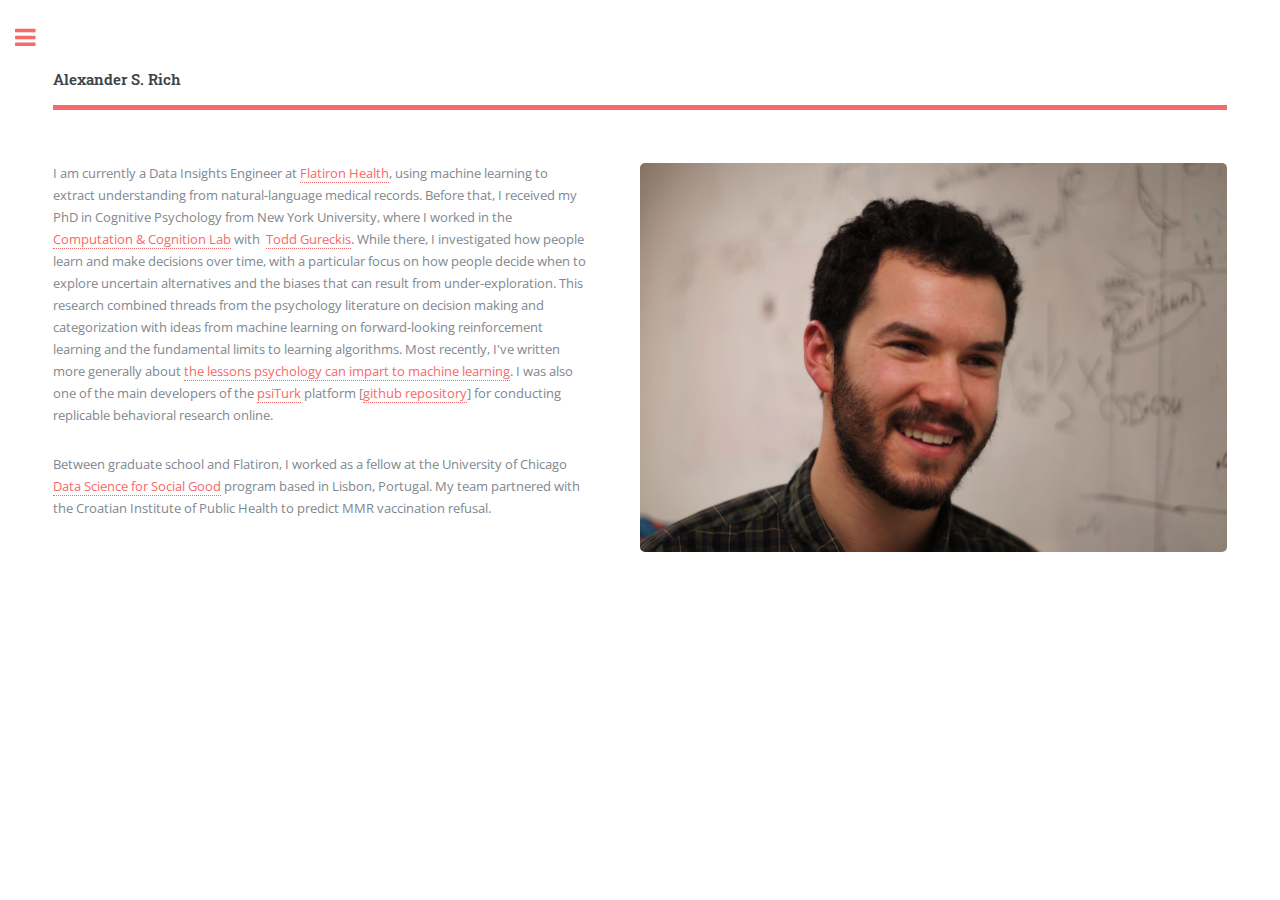
<file: index.html>
<!DOCTYPE HTML>
<!--
	Editorial by HTML5 UP
	html5up.net | @ajlkn
	Free for personal and commercial use under the CCA 3.0 license (html5up.net/license)
-->
<html>
	<head>
		<meta charset="utf-8" />
		<meta name="viewport" content="width=device-width, initial-scale=1, user-scalable=no" />
		<!--[if lte IE 8]><script src="assets/js/ie/html5shiv.js"></script><![endif]-->
		<link rel="stylesheet" href="assets/css/main.css" />
		<!--[if lte IE 9]><link rel="stylesheet" href="assets/css/ie9.css" /><![endif]-->
		<!--[if lte IE 8]><link rel="stylesheet" href="assets/css/ie8.css" /><![endif]-->
    <link rel="shortcut icon" type="image/x-icon" href="favicon.ico">
    <!-- Global site tag (gtag.js) - Google Analytics -->
    <script async src="https://www.googletagmanager.com/gtag/js?id=UA-59550019-1"></script>
    <script>
     window.dataLayer = window.dataLayer || [];
     function gtag(){dataLayer.push(arguments);}
     gtag('js', new Date());

     gtag('config', 'UA-59550019-1');
    </script>
	</head>
	<body>

		<!-- Wrapper -->
			<div id="wrapper">

				<!-- Main -->
					<div id="main">
						<div class="inner">

							<!-- Header -->
								<header id="header">
									  <a href="index.html" class="logo"><strong>Alexander S. Rich</strong></a>
								</header>
							<!-- Section -->
								<section id="banner">
									<div class="content">
                      <p>I am currently a Data Insights Engineer at <a target="_blank" href="https://flatiron.com">Flatiron Health</a>, using machine learning to extract understanding from natural-language medical records. 
                          Before that, I received my PhD in Cognitive Psychology from New York University, where I worked in the
                          <a target="_blank" href="http://gureckislab.org"> Computation & Cognition Lab</a>
                          with &nbsp;<a target="_blank" href="http://gureckislab.org/~gureckis">Todd Gureckis</a>. While there, I investigated how people learn and make decisions over time, with a particular focus on
                          how people decide when to explore uncertain alternatives and the biases
                          that can result from under-exploration. This research combined threads from the psychology literature on decision making and categorization with ideas from machine learning on forward-looking reinforcement learning and the fundamental limits to learning algorithms. Most recently, I've written more generally about <a target="_blank" href="https://rdcu.be/bvDcf">the lessons psychology can impart to machine learning</a>. I was also one of the main developers of the <a target="_blank" href="http://psiturk.org">psiTurk</a> platform [<a target="_blank" href="https://github.com/NYUCCL/PsiTurk">github repository</a>] for conducting replicable behavioral research online.</p>


                      <p>Between graduate school and Flatiron, I worked as a fellow at the University of Chicago <a target="_blank" href="http://dssg.uchicago.edu" >Data Science for Social Good</a> program based in Lisbon, Portugal. My team partnered with the Croatian Institute of Public Health to predict MMR vaccination refusal.</p>




									</div>
									<span class="image ">
										<img src="whiteboardsmall.jpg" alt="" />
									</span>
								</section>

						</div>
					</div>

				<!-- Sidebar -->
					<div id="sidebar">
						<div class="inner">

							<!-- Menu -->
								<nav id="menu">
									<header class="major">
										<h2>Menu</h2>
									</header>
									<ul>
										<li><a href="index.html">Homepage</a></li>
										<li><a href="research.html">Research</a></li>
										<li><a href="projects.html">Projects</a></li>
										<!-- <li><a href="doc/rich_resume.pdf">Resume</a></li>
										     <li><a href="doc/rich_cv.pdf">Academic CV</a></li> -->
									</ul>
								</nav>

							<!-- Section -->
								<section>
									<header class="major">
										<h2>Contact and links</h2>
									</header>
									<ul class="contact">
										<li > <img src="email.png", height=18px style="margin-top:0px;"> </li>
										<li ><a href="https://github.com/alexanderrich">Github profile</a></li>
										<li ><a href="https://scholar.google.com/citations?user=z7inLV8AAAAJ&hl=en&oi=sra">Google scholar</a></li>
										<li ><a href="https://www.linkedin.com/in/alexander-rich-83b74213a/">LinkedIn</a></li>
							    </ul>
								</section>

							<!-- Footer -->
								<footer id="footer">
									  <p class="copyright">&copy; Alexander S. Rich. All rights reserved. </p>
								</footer>

						</div>
					</div>

			</div>

		<!-- Scripts -->
			<script src="assets/js/jquery.min.js"></script>
			<script src="assets/js/skel.min.js"></script>
			<script src="assets/js/util.js"></script>
			<!--[if lte IE 8]><script src="assets/js/ie/respond.min.js"></script><![endif]-->
			<script src="assets/js/main.js"></script>

	</body>
</html>
</file>
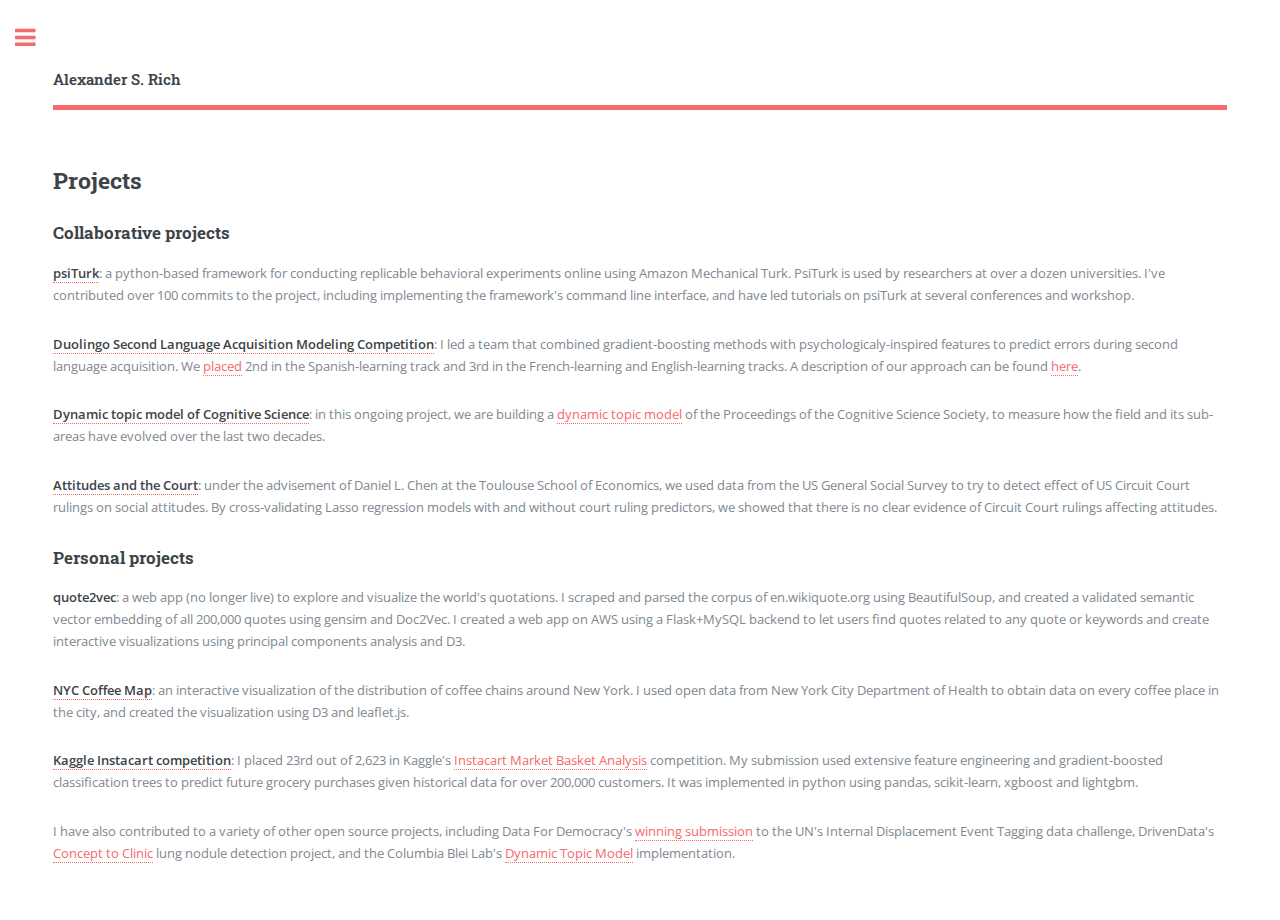
<file: projects.html>
<!DOCTYPE HTML>
<!--
	Editorial by HTML5 UP
	html5up.net | @ajlkn
	Free for personal and commercial use under the CCA 3.0 license (html5up.net/license)
-->
<html>
	<head>
		<title>Alexander S. Rich</title>
		<meta charset="utf-8" />
		<meta name="viewport" content="width=device-width, initial-scale=1, user-scalable=no" />
		<!--[if lte IE 8]><script src="assets/js/ie/html5shiv.js"></script><![endif]-->
		<link rel="stylesheet" href="assets/css/main.css" />
		<!--[if lte IE 9]><link rel="stylesheet" href="assets/css/ie9.css" /><![endif]-->
		<!--[if lte IE 8]><link rel="stylesheet" href="assets/css/ie8.css" /><![endif]-->
    <link rel="shortcut icon" type="image/x-icon" href="favicon.ico">
	</head>
	<body>

		<!-- Wrapper -->
			<div id="wrapper">

				<!-- Main -->
					<div id="main">
						<div class="inner">

							<!-- Header -->
								<header id="header">
									  <a href="index.html" class="logo"><strong>Alexander S. Rich</strong></a>
								</header>

                <section>
                    <h2>Projects</h2>
                    <h3>Collaborative projects</h3>
                    <p><a href="https://github.com/NYUCCL/psiTurk" class="logo" ><strong>psiTurk</strong></a>: a python-based framework for conducting replicable behavioral experiments online using Amazon Mechanical Turk. PsiTurk is used by researchers at over a dozen universities. I've contributed over 100 commits to the project, including implementing the framework's command line interface, and have led tutorials on psiTurk at several conferences and workshop. </p>
                    <p><a href="https://github.com/NYUCCL/duolingoSLAM"><strong>Duolingo Second Language Acquisition Modeling Competition</strong></a>: I led a team that combined gradient-boosting methods with psychologicaly-inspired features to predict errors during second language acquisition. We <a href="http://sharedtask.duolingo.com/">placed</a> 2nd in the Spanish-learning track and 3rd in the French-learning and English-learning tracks. A description of our approach can be found <a href="https://psyarxiv.com/r93wc/">here</a>.
                    </p>
                    <p><a href="https://github.com/anselmrothe/dtm" class="logo"><strong>Dynamic topic model of Cognitive Science</strong></a>: in this ongoing project, we are building a <a href="http://repository.cmu.edu/cgi/viewcontent.cgi?article=2036&context=compsci">dynamic topic model</a> of the Proceedings of the Cognitive Science Society, to measure how the field and its sub-areas have evolved over the last two decades. </p>
                    <p><a href="https://github.com/wtadler/attitudes-and-the-court" class="logo"><strong>Attitudes and the Court</strong></a>: under the advisement of Daniel L. Chen at the Toulouse School of Economics, we used data from the US General Social Survey to try to detect effect of US Circuit Court rulings on social attitudes. By cross-validating Lasso regression models with and without court ruling predictors, we showed that there is no clear evidence of Circuit Court rulings affecting attitudes.</p>

                    <h3>Personal projects</h3>

                    <p> <strong>quote2vec</strong>:
                        a web app (no longer live) to explore and visualize the world's quotations. I
                        scraped and parsed the corpus of en.wikiquote.org using
                        BeautifulSoup, and created a validated semantic vector
                        embedding of all 200,000 quotes using gensim and Doc2Vec. I
                        created a web app on AWS using a Flask+MySQL backend to let
                        users find quotes related to any quote or keywords and
                        create interactive visualizations using principal components
                        analysis and D3.</p>

                    <p>
                        <a href="NYCCoffeeMap" class="logo" ><strong>NYC Coffee Map</strong></a>: an interactive visualization of the distribution of coffee chains around New York. I used open data from New York City Department of Health to obtain data on every coffee place in the city, and created the visualization using D3 and leaflet.js.</p>

                    <p>
                        <a href="https://github.com/alexanderrich/instacart-analysis" class="logo" ><strong>Kaggle Instacart competition</strong></a>: I placed 23rd out of 2,623 in Kaggle's <a href="https://www.kaggle.com/c/instacart-market-basket-analysis">Instacart Market Basket Analysis</a> competition. My submission used extensive feature engineering and gradient-boosted classification trees to predict future grocery purchases given historical data for over 200,000 customers. It was implemented in python using pandas, scikit-learn, xgboost and lightgbm. </p>


                    <p>I have also contributed to a variety of other open source projects, including Data For Democracy's <a href="https://github.com/Data4Democracy/internal-displacement">winning submission</a> to the UN's Internal Displacement Event Tagging data challenge, DrivenData's <a href="https://github.com/concept-to-clinic/concept-to-clinic">Concept to Clinic</a> lung nodule detection project, and the Columbia Blei Lab's <a href="https://github.com/blei-lab/dtm">Dynamic Topic Model</a> implementation.</p>
                </section>
						</div>
					</div>

				<!-- Sidebar -->
					<div id="sidebar">
						<div class="inner">

							<!-- Menu -->
								<nav id="menu">
									<header class="major">
										<h2>Menu</h2>
									</header>
									<ul>
										<li><a href="index.html">Homepage</a></li>
										<li><a href="research.html">Research</a></li>
										<li><a href="projects.html">Projects</a></li>
										<!-- <li><a href="doc/rich_resume.pdf">Resume</a></li>
										     <li><a href="doc/rich_cv.pdf">Academic CV</a></li> -->
									</ul>
								</nav>

							<!-- Section -->
								<section>
									<header class="major">
										<h2>Contact and links</h2>
									</header>
									<ul class="contact">
										<li > <img src="email.png", height=18px style="margin-top:0px;"> </li>
										<li ><a href="https://github.com/alexanderrich">Github profile</a></li>
										<li ><a href="https://scholar.google.com/citations?user=z7inLV8AAAAJ&hl=en&oi=sra">Google scholar</a></li>
										<li ><a href="https://www.linkedin.com/in/alexander-rich-83b74213a/">LinkedIn</a></li>
							    </ul>
								</section>

							<!-- Footer -->
								<footer id="footer">
									  <p class="copyright">&copy; Alexander S. Rich. All rights reserved. </p>
								</footer>

						</div>
					</div>

			</div>

		<!-- Scripts -->
			<script src="assets/js/jquery.min.js"></script>
			<script src="assets/js/skel.min.js"></script>
			<script src="assets/js/util.js"></script>
			<!--[if lte IE 8]><script src="assets/js/ie/respond.min.js"></script><![endif]-->
			<script src="assets/js/main.js"></script>

	</body>
</html>
</file>
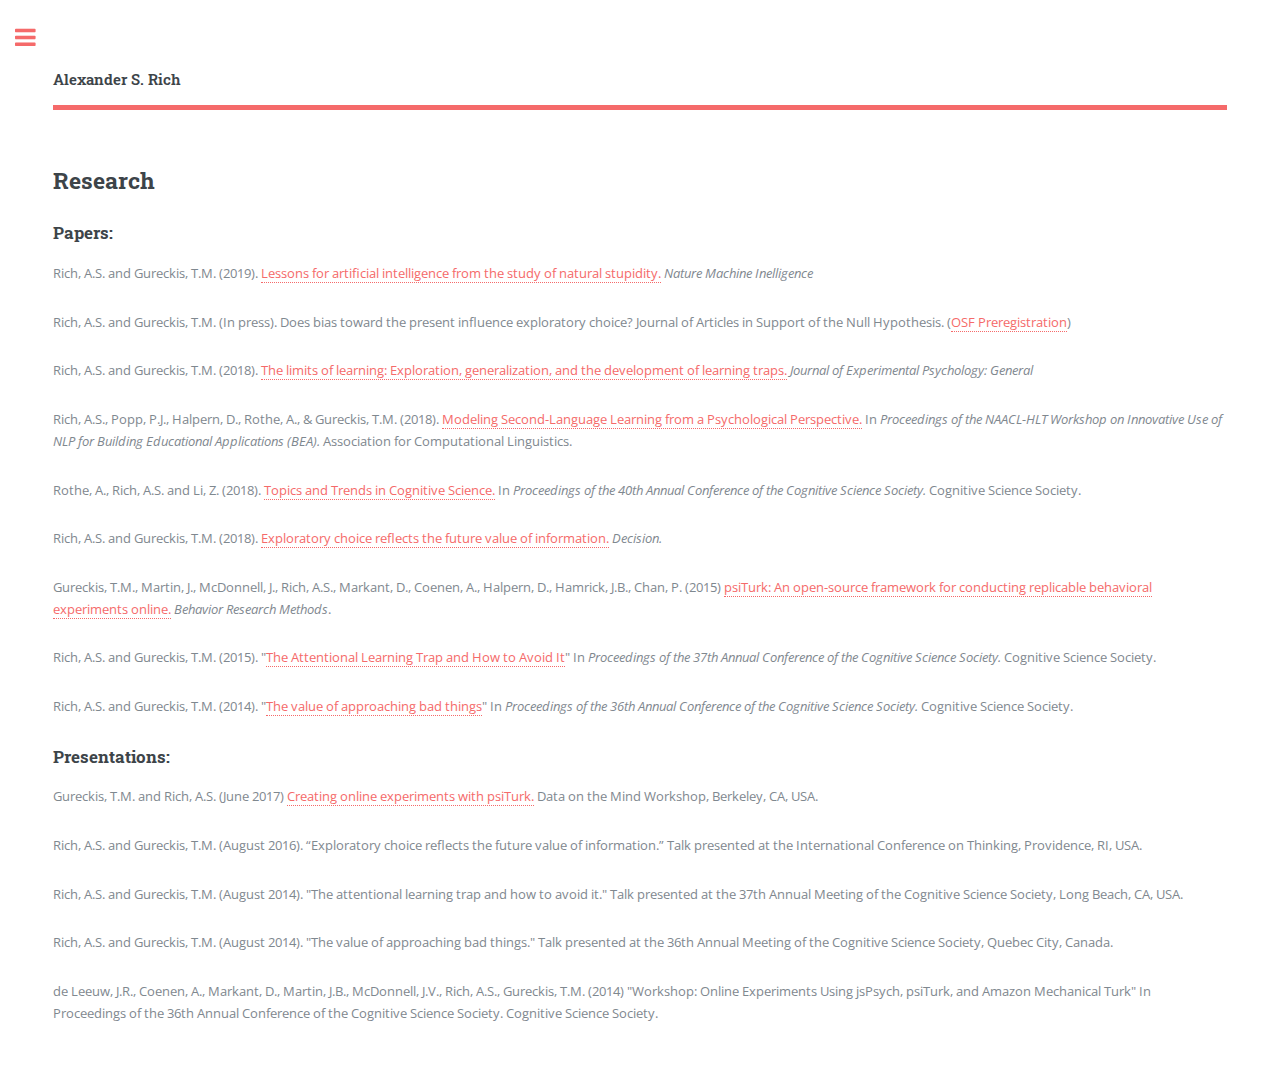
<file: research.html>
<!DOCTYPE HTML>
<!--
	Editorial by HTML5 UP
	html5up.net | @ajlkn
	Free for personal and commercial use under the CCA 3.0 license (html5up.net/license)
-->
<html>
	<head>
		<title>Alexander S. Rich</title>
		<meta charset="utf-8" />
		<meta name="viewport" content="width=device-width, initial-scale=1, user-scalable=no" />
		<!--[if lte IE 8]><script src="assets/js/ie/html5shiv.js"></script><![endif]-->
		<link rel="stylesheet" href="assets/css/main.css" />
		<!--[if lte IE 9]><link rel="stylesheet" href="assets/css/ie9.css" /><![endif]-->
		<!--[if lte IE 8]><link rel="stylesheet" href="assets/css/ie8.css" /><![endif]-->
    <link rel="shortcut icon" type="image/x-icon" href="favicon.ico">
	</head>
	<body>

		<!-- Wrapper -->
			<div id="wrapper">

				<!-- Main -->
					<div id="main">
						<div class="inner">

							<!-- Header -->
								<header id="header">
									  <a href="index.html" class="logo"><strong>Alexander S. Rich</strong></a>
								</header>

                <section>
                    <h2>Research</h2>
                    <h3>Papers:</h3>
                    <p class="pubs">Rich, A.S. and Gureckis, T.M. (2019). <a href="https://rdcu.be/bvDcf">Lessons for artificial intelligence from the study of natural stupidity.</a> <i>Nature Machine Inelligence</i></p>
                    <p class="pubs">Rich, A.S. and Gureckis, T.M. (In press). Does bias toward the present influence exploratory choice? Journal of Articles in Support of the Null Hypothesis. (<a href="https://osf.io/3r9ke/register/565fb3678c5e4a66b5582f67">OSF Preregistration</a>)</p>
                    <p class="pubs">Rich, A.S. and Gureckis, T.M. (2018). <a href="https://psyarxiv.com/ykts2/">The limits of learning: Exploration, generalization, and the development of learning traps.</a> <i>Journal of Experimental Psychology: General</i></p>
                    <p class="pubs"> Rich, A.S., Popp, P.J., Halpern, D., Rothe, A., & Gureckis, T.M. (2018). <a href="https://psyarxiv.com/r93wc/">Modeling Second-Language Learning from a Psychological Perspective.</a> In <i>Proceedings of the NAACL-HLT Workshop on Innovative Use of NLP for Building Educational Applications (BEA).</i> Association for Computational Linguistics. </p>
                    <p class="pubs">Rothe, A., Rich, A.S. and Li, Z. (2018). <a href="https://github.com/anselmrothe/dtm/blob/master/doc/cogsci_submission.pdf">Topics and Trends in Cognitive Science.</a> In <i>Proceedings of the 40th Annual Conference of the Cognitive Science Society.</i> Cognitive Science Society.</p>
                    <p class="pubs">Rich, A.S. and Gureckis, T.M. (2018). <a href="http://gureckislab.org/papers/RichGureckis.Decision2017.pdf">Exploratory choice reflects the future value of information.</a> <i>Decision.</i></p>
                    <p class="pubs">Gureckis, T.M., Martin, J., McDonnell, J., Rich, A.S., Markant, D., Coenen, A., Halpern, D., Hamrick, J.B., Chan, P. (2015) <a href="http://gureckislab.org/papers/GureckisetalpsiTurk2015.pdf">psiTurk: An open-source framework for conducting replicable behavioral experiments online.</a> <i>Behavior Research Methods</i>.</p>
                    <p class="pubs">Rich, A.S. and Gureckis, T.M. (2015). "<a href="http://gureckislab.org/papers/RichGureckis.CogSci2015.pdf">The Attentional Learning Trap and How to Avoid It</a>" In <i>Proceedings of the 37th Annual Conference of the Cognitive Science Society.</i> Cognitive Science Society.</p>
                    <p class="pubs">Rich, A.S. and Gureckis, T.M. (2014). "<a href="http://gureckislab.org/papers/RichGureckis.CogSci2014.approachavoid.pdf">The value of approaching bad things</a>" In <i>Proceedings of the 36th Annual Conference of the Cognitive Science Society.</i> Cognitive Science Society.</p>
                    <h3>Presentations:</h3>
                    <p class="pubs">Gureckis, T.M. and Rich, A.S. (June 2017) <a href="http://www.dataonthemind.org/2017-workshop/live-stream">Creating online experiments with psiTurk.</a> Data on the Mind Workshop, Berkeley, CA, USA.</p>
                    <p class="pubs" >Rich, A.S.
                    and Gureckis, T.M. (August 2016).  “Exploratory choice reflects the future
                    value of information.” Talk presented at the International Conference on Thinking,
                        Providence, RI, USA.</p>
                    <p class="pubs">Rich, A.S. and Gureckis, T.M. (August 2014). "The attentional learning trap and how to avoid it." Talk presented at the 37th Annual Meeting of the Cognitive Science Society, Long Beach, CA, USA.</p>
                    <p class="pubs">Rich, A.S. and Gureckis, T.M. (August 2014). "The value of approaching bad things." Talk presented at the 36th Annual Meeting of the Cognitive Science Society, Quebec City, Canada.</p>
                    <p class="pubs">de Leeuw, J.R., Coenen, A., Markant, D., Martin, J.B., McDonnell, J.V., Rich, A.S., Gureckis, T.M. (2014) "Workshop: Online Experiments Using jsPsych, psiTurk, and Amazon Mechanical Turk" In Proceedings of the 36th Annual Conference of the Cognitive Science Society. Cognitive Science Society.</p>

                </section>
						</div>
					</div>

				<!-- Sidebar -->
					<div id="sidebar">
						<div class="inner">

							<!-- Menu -->
								<nav id="menu">
									<header class="major">
										<h2>Menu</h2>
									</header>
									<ul>
										<li><a href="index.html">Homepage</a></li>
										<li><a href="research.html">Research</a></li>
										<li><a href="projects.html">Projects</a></li>
										<!-- <li><a href="doc/rich_resume.pdf">Resume</a></li>
										     <li><a href="doc/rich_cv.pdf">Academic CV</a></li> -->
									</ul>
								</nav>

							<!-- Section -->
								<section>
									<header class="major">
										<h2>Contact and links</h2>
									</header>
									<ul class="contact">
										<li > <img src="email.png", height=18px style="margin-top:0px;"> </li>
										<li ><a href="https://github.com/alexanderrich">Github profile</a></li>
										<li ><a href="https://scholar.google.com/citations?user=z7inLV8AAAAJ&hl=en&oi=sra">Google scholar</a></li>
										<li ><a href="https://www.linkedin.com/in/alexander-rich-83b74213a/">LinkedIn</a></li>
							    </ul>
								</section>

							<!-- Footer -->
								<footer id="footer">
									  <p class="copyright">&copy; Alexander S. Rich. All rights reserved. </p>
								</footer>

						</div>
					</div>

			</div>

		<!-- Scripts -->
			<script src="assets/js/jquery.min.js"></script>
			<script src="assets/js/skel.min.js"></script>
			<script src="assets/js/util.js"></script>
			<!--[if lte IE 8]><script src="assets/js/ie/respond.min.js"></script><![endif]-->
			<script src="assets/js/main.js"></script>

	</body>
</html>
</file>
<file: assets/css/ie9.css>
/*
	Editorial by HTML5 UP
	html5up.net | @ajlkn
	Free for personal and commercial use under the CCA 3.0 license (html5up.net/license)
*/

/* Features */

	.features:after {
		clear: both;
		content: '';
		display: block;
	}

	.features article {
		float: left;
	}

		.features article:after {
			clear: both;
			content: '';
			display: block;
		}

		.features article .icon {
			float: left;
		}

/* Posts */

	.posts:after {
		clear: both;
		content: '';
		display: block;
	}

	.posts article {
		float: left;
	}

/* Main */

	#main {
		padding-left: 24em;
	}

/* Sidebar */

	#sidebar {
		position: absolute;
		top: 0;
		left: 0;
		min-height: 100%;
		width: 24em;
	}

/* Banner */

	#banner:after {
		clear: both;
		content: '';
		display: block;
	}

	#banner .content {
		float: left;
		padding-right: 4em;
	}

	#banner .image {
		float: left;
		margin-left: 0;
	}
</file>
<file: assets/css/main.css>
@import url(font-awesome.min.css);
@import url("https://fonts.googleapis.com/css?family=Open+Sans:400,600,400italic,600italic|Roboto+Slab:400,700");

/*
	Editorial by HTML5 UP
	html5up.net | @ajlkn
	Free for personal and commercial use under the CCA 3.0 license (html5up.net/license)
*/

/* Reset */

	html, body, div, span, applet, object, iframe, h1, h2, h3, h4, h5, h6, p, blockquote, pre, a, abbr, acronym, address, big, cite, code, del, dfn, em, img, ins, kbd, q, s, samp, small, strike, strong, sub, sup, tt, var, b, u, i, center, dl, dt, dd, ol, ul, li, fieldset, form, label, legend, table, caption, tbody, tfoot, thead, tr, th, td, article, aside, canvas, details, embed, figure, figcaption, footer, header, hgroup, menu, nav, output, ruby, section, summary, time, mark, audio, video {
		margin: 0;
		padding: 0;
		border: 0;
		font-size: 100%;
		font: inherit;
		vertical-align: baseline;
	}

	article, aside, details, figcaption, figure, footer, header, hgroup, menu, nav, section {
		display: block;
	}

	body {
		line-height: 1;
	}

	ol, ul {
		list-style: none;
	}

	blockquote, q {
		quotes: none;
	}

	blockquote:before, blockquote:after, q:before, q:after {
		content: '';
		content: none;
	}

	table {
		border-collapse: collapse;
		border-spacing: 0;
	}

	body {
		-webkit-text-size-adjust: none;
	}

/* Box Model */

	*, *:before, *:after {
		-moz-box-sizing: border-box;
		-webkit-box-sizing: border-box;
		box-sizing: border-box;
	}

/* Grid */

	.row {
		border-bottom: solid 1px transparent;
		-moz-box-sizing: border-box;
		-webkit-box-sizing: border-box;
		box-sizing: border-box;
	}

	.row > * {
		float: left;
		-moz-box-sizing: border-box;
		-webkit-box-sizing: border-box;
		box-sizing: border-box;
	}

	.row:after, .row:before {
		content: '';
		display: block;
		clear: both;
		height: 0;
	}

	.row.uniform > * > :first-child {
		margin-top: 0;
	}

	.row.uniform > * > :last-child {
		margin-bottom: 0;
	}

	.row.\30 \25 > * {
		padding: 0 0 0 0em;
	}

	.row.\30 \25 {
		margin: 0 0 -1px 0em;
	}

	.row.uniform.\30 \25 > * {
		padding: 0em 0 0 0em;
	}

	.row.uniform.\30 \25 {
		margin: 0em 0 -1px 0em;
	}

	.row > * {
		padding: 0 0 0 1.5em;
	}

	.row {
		margin: 0 0 -1px -1.5em;
	}

	.row.uniform > * {
		padding: 1.5em 0 0 1.5em;
	}

	.row.uniform {
		margin: -1.5em 0 -1px -1.5em;
	}

	.row.\32 00\25 > * {
		padding: 0 0 0 3em;
	}

	.row.\32 00\25 {
		margin: 0 0 -1px -3em;
	}

	.row.uniform.\32 00\25 > * {
		padding: 3em 0 0 3em;
	}

	.row.uniform.\32 00\25 {
		margin: -3em 0 -1px -3em;
	}

	.row.\31 50\25 > * {
		padding: 0 0 0 2.25em;
	}

	.row.\31 50\25 {
		margin: 0 0 -1px -2.25em;
	}

	.row.uniform.\31 50\25 > * {
		padding: 2.25em 0 0 2.25em;
	}

	.row.uniform.\31 50\25 {
		margin: -2.25em 0 -1px -2.25em;
	}

	.row.\35 0\25 > * {
		padding: 0 0 0 0.75em;
	}

	.row.\35 0\25 {
		margin: 0 0 -1px -0.75em;
	}

	.row.uniform.\35 0\25 > * {
		padding: 0.75em 0 0 0.75em;
	}

	.row.uniform.\35 0\25 {
		margin: -0.75em 0 -1px -0.75em;
	}

	.row.\32 5\25 > * {
		padding: 0 0 0 0.375em;
	}

	.row.\32 5\25 {
		margin: 0 0 -1px -0.375em;
	}

	.row.uniform.\32 5\25 > * {
		padding: 0.375em 0 0 0.375em;
	}

	.row.uniform.\32 5\25 {
		margin: -0.375em 0 -1px -0.375em;
	}

	.\31 2u, .\31 2u\24 {
		width: 100%;
		clear: none;
		margin-left: 0;
	}

	.\31 1u, .\31 1u\24 {
		width: 91.6666666667%;
		clear: none;
		margin-left: 0;
	}

	.\31 0u, .\31 0u\24 {
		width: 83.3333333333%;
		clear: none;
		margin-left: 0;
	}

	.\39 u, .\39 u\24 {
		width: 75%;
		clear: none;
		margin-left: 0;
	}

	.\38 u, .\38 u\24 {
		width: 66.6666666667%;
		clear: none;
		margin-left: 0;
	}

	.\37 u, .\37 u\24 {
		width: 58.3333333333%;
		clear: none;
		margin-left: 0;
	}

	.\36 u, .\36 u\24 {
		width: 50%;
		clear: none;
		margin-left: 0;
	}

	.\35 u, .\35 u\24 {
		width: 41.6666666667%;
		clear: none;
		margin-left: 0;
	}

	.\34 u, .\34 u\24 {
		width: 33.3333333333%;
		clear: none;
		margin-left: 0;
	}

	.\33 u, .\33 u\24 {
		width: 25%;
		clear: none;
		margin-left: 0;
	}

	.\32 u, .\32 u\24 {
		width: 16.6666666667%;
		clear: none;
		margin-left: 0;
	}

	.\31 u, .\31 u\24 {
		width: 8.3333333333%;
		clear: none;
		margin-left: 0;
	}

	.\31 2u\24 + *,
	.\31 1u\24 + *,
	.\31 0u\24 + *,
	.\39 u\24 + *,
	.\38 u\24 + *,
	.\37 u\24 + *,
	.\36 u\24 + *,
	.\35 u\24 + *,
	.\34 u\24 + *,
	.\33 u\24 + *,
	.\32 u\24 + *,
	.\31 u\24 + * {
		clear: left;
	}

	.\-11u {
		margin-left: 91.66667%;
	}

	.\-10u {
		margin-left: 83.33333%;
	}

	.\-9u {
		margin-left: 75%;
	}

	.\-8u {
		margin-left: 66.66667%;
	}

	.\-7u {
		margin-left: 58.33333%;
	}

	.\-6u {
		margin-left: 50%;
	}

	.\-5u {
		margin-left: 41.66667%;
	}

	.\-4u {
		margin-left: 33.33333%;
	}

	.\-3u {
		margin-left: 25%;
	}

	.\-2u {
		margin-left: 16.66667%;
	}

	.\-1u {
		margin-left: 8.33333%;
	}

	@media screen and (max-width: 1680px) {

		.row > * {
			padding: 0 0 0 1.5em;
		}

		.row {
			margin: 0 0 -1px -1.5em;
		}

		.row.uniform > * {
			padding: 1.5em 0 0 1.5em;
		}

		.row.uniform {
			margin: -1.5em 0 -1px -1.5em;
		}

		.row.\32 00\25 > * {
			padding: 0 0 0 3em;
		}

		.row.\32 00\25 {
			margin: 0 0 -1px -3em;
		}

		.row.uniform.\32 00\25 > * {
			padding: 3em 0 0 3em;
		}

		.row.uniform.\32 00\25 {
			margin: -3em 0 -1px -3em;
		}

		.row.\31 50\25 > * {
			padding: 0 0 0 2.25em;
		}

		.row.\31 50\25 {
			margin: 0 0 -1px -2.25em;
		}

		.row.uniform.\31 50\25 > * {
			padding: 2.25em 0 0 2.25em;
		}

		.row.uniform.\31 50\25 {
			margin: -2.25em 0 -1px -2.25em;
		}

		.row.\35 0\25 > * {
			padding: 0 0 0 0.75em;
		}

		.row.\35 0\25 {
			margin: 0 0 -1px -0.75em;
		}

		.row.uniform.\35 0\25 > * {
			padding: 0.75em 0 0 0.75em;
		}

		.row.uniform.\35 0\25 {
			margin: -0.75em 0 -1px -0.75em;
		}

		.row.\32 5\25 > * {
			padding: 0 0 0 0.375em;
		}

		.row.\32 5\25 {
			margin: 0 0 -1px -0.375em;
		}

		.row.uniform.\32 5\25 > * {
			padding: 0.375em 0 0 0.375em;
		}

		.row.uniform.\32 5\25 {
			margin: -0.375em 0 -1px -0.375em;
		}

		.\31 2u\28xlarge\29, .\31 2u\24\28xlarge\29 {
			width: 100%;
			clear: none;
			margin-left: 0;
		}

		.\31 1u\28xlarge\29, .\31 1u\24\28xlarge\29 {
			width: 91.6666666667%;
			clear: none;
			margin-left: 0;
		}

		.\31 0u\28xlarge\29, .\31 0u\24\28xlarge\29 {
			width: 83.3333333333%;
			clear: none;
			margin-left: 0;
		}

		.\39 u\28xlarge\29, .\39 u\24\28xlarge\29 {
			width: 75%;
			clear: none;
			margin-left: 0;
		}

		.\38 u\28xlarge\29, .\38 u\24\28xlarge\29 {
			width: 66.6666666667%;
			clear: none;
			margin-left: 0;
		}

		.\37 u\28xlarge\29, .\37 u\24\28xlarge\29 {
			width: 58.3333333333%;
			clear: none;
			margin-left: 0;
		}

		.\36 u\28xlarge\29, .\36 u\24\28xlarge\29 {
			width: 50%;
			clear: none;
			margin-left: 0;
		}

		.\35 u\28xlarge\29, .\35 u\24\28xlarge\29 {
			width: 41.6666666667%;
			clear: none;
			margin-left: 0;
		}

		.\34 u\28xlarge\29, .\34 u\24\28xlarge\29 {
			width: 33.3333333333%;
			clear: none;
			margin-left: 0;
		}

		.\33 u\28xlarge\29, .\33 u\24\28xlarge\29 {
			width: 25%;
			clear: none;
			margin-left: 0;
		}

		.\32 u\28xlarge\29, .\32 u\24\28xlarge\29 {
			width: 16.6666666667%;
			clear: none;
			margin-left: 0;
		}

		.\31 u\28xlarge\29, .\31 u\24\28xlarge\29 {
			width: 8.3333333333%;
			clear: none;
			margin-left: 0;
		}

		.\31 2u\24\28xlarge\29 + *,
		.\31 1u\24\28xlarge\29 + *,
		.\31 0u\24\28xlarge\29 + *,
		.\39 u\24\28xlarge\29 + *,
		.\38 u\24\28xlarge\29 + *,
		.\37 u\24\28xlarge\29 + *,
		.\36 u\24\28xlarge\29 + *,
		.\35 u\24\28xlarge\29 + *,
		.\34 u\24\28xlarge\29 + *,
		.\33 u\24\28xlarge\29 + *,
		.\32 u\24\28xlarge\29 + *,
		.\31 u\24\28xlarge\29 + * {
			clear: left;
		}

		.\-11u\28xlarge\29 {
			margin-left: 91.66667%;
		}

		.\-10u\28xlarge\29 {
			margin-left: 83.33333%;
		}

		.\-9u\28xlarge\29 {
			margin-left: 75%;
		}

		.\-8u\28xlarge\29 {
			margin-left: 66.66667%;
		}

		.\-7u\28xlarge\29 {
			margin-left: 58.33333%;
		}

		.\-6u\28xlarge\29 {
			margin-left: 50%;
		}

		.\-5u\28xlarge\29 {
			margin-left: 41.66667%;
		}

		.\-4u\28xlarge\29 {
			margin-left: 33.33333%;
		}

		.\-3u\28xlarge\29 {
			margin-left: 25%;
		}

		.\-2u\28xlarge\29 {
			margin-left: 16.66667%;
		}

		.\-1u\28xlarge\29 {
			margin-left: 8.33333%;
		}

	}

	@media screen and (max-width: 1280px) {

		.row > * {
			padding: 0 0 0 1.5em;
		}

		.row {
			margin: 0 0 -1px -1.5em;
		}

		.row.uniform > * {
			padding: 1.5em 0 0 1.5em;
		}

		.row.uniform {
			margin: -1.5em 0 -1px -1.5em;
		}

		.row.\32 00\25 > * {
			padding: 0 0 0 3em;
		}

		.row.\32 00\25 {
			margin: 0 0 -1px -3em;
		}

		.row.uniform.\32 00\25 > * {
			padding: 3em 0 0 3em;
		}

		.row.uniform.\32 00\25 {
			margin: -3em 0 -1px -3em;
		}

		.row.\31 50\25 > * {
			padding: 0 0 0 2.25em;
		}

		.row.\31 50\25 {
			margin: 0 0 -1px -2.25em;
		}

		.row.uniform.\31 50\25 > * {
			padding: 2.25em 0 0 2.25em;
		}

		.row.uniform.\31 50\25 {
			margin: -2.25em 0 -1px -2.25em;
		}

		.row.\35 0\25 > * {
			padding: 0 0 0 0.75em;
		}

		.row.\35 0\25 {
			margin: 0 0 -1px -0.75em;
		}

		.row.uniform.\35 0\25 > * {
			padding: 0.75em 0 0 0.75em;
		}

		.row.uniform.\35 0\25 {
			margin: -0.75em 0 -1px -0.75em;
		}

		.row.\32 5\25 > * {
			padding: 0 0 0 0.375em;
		}

		.row.\32 5\25 {
			margin: 0 0 -1px -0.375em;
		}

		.row.uniform.\32 5\25 > * {
			padding: 0.375em 0 0 0.375em;
		}

		.row.uniform.\32 5\25 {
			margin: -0.375em 0 -1px -0.375em;
		}

		.\31 2u\28large\29, .\31 2u\24\28large\29 {
			width: 100%;
			clear: none;
			margin-left: 0;
		}

		.\31 1u\28large\29, .\31 1u\24\28large\29 {
			width: 91.6666666667%;
			clear: none;
			margin-left: 0;
		}

		.\31 0u\28large\29, .\31 0u\24\28large\29 {
			width: 83.3333333333%;
			clear: none;
			margin-left: 0;
		}

		.\39 u\28large\29, .\39 u\24\28large\29 {
			width: 75%;
			clear: none;
			margin-left: 0;
		}

		.\38 u\28large\29, .\38 u\24\28large\29 {
			width: 66.6666666667%;
			clear: none;
			margin-left: 0;
		}

		.\37 u\28large\29, .\37 u\24\28large\29 {
			width: 58.3333333333%;
			clear: none;
			margin-left: 0;
		}

		.\36 u\28large\29, .\36 u\24\28large\29 {
			width: 50%;
			clear: none;
			margin-left: 0;
		}

		.\35 u\28large\29, .\35 u\24\28large\29 {
			width: 41.6666666667%;
			clear: none;
			margin-left: 0;
		}

		.\34 u\28large\29, .\34 u\24\28large\29 {
			width: 33.3333333333%;
			clear: none;
			margin-left: 0;
		}

		.\33 u\28large\29, .\33 u\24\28large\29 {
			width: 25%;
			clear: none;
			margin-left: 0;
		}

		.\32 u\28large\29, .\32 u\24\28large\29 {
			width: 16.6666666667%;
			clear: none;
			margin-left: 0;
		}

		.\31 u\28large\29, .\31 u\24\28large\29 {
			width: 8.3333333333%;
			clear: none;
			margin-left: 0;
		}

		.\31 2u\24\28large\29 + *,
		.\31 1u\24\28large\29 + *,
		.\31 0u\24\28large\29 + *,
		.\39 u\24\28large\29 + *,
		.\38 u\24\28large\29 + *,
		.\37 u\24\28large\29 + *,
		.\36 u\24\28large\29 + *,
		.\35 u\24\28large\29 + *,
		.\34 u\24\28large\29 + *,
		.\33 u\24\28large\29 + *,
		.\32 u\24\28large\29 + *,
		.\31 u\24\28large\29 + * {
			clear: left;
		}

		.\-11u\28large\29 {
			margin-left: 91.66667%;
		}

		.\-10u\28large\29 {
			margin-left: 83.33333%;
		}

		.\-9u\28large\29 {
			margin-left: 75%;
		}

		.\-8u\28large\29 {
			margin-left: 66.66667%;
		}

		.\-7u\28large\29 {
			margin-left: 58.33333%;
		}

		.\-6u\28large\29 {
			margin-left: 50%;
		}

		.\-5u\28large\29 {
			margin-left: 41.66667%;
		}

		.\-4u\28large\29 {
			margin-left: 33.33333%;
		}

		.\-3u\28large\29 {
			margin-left: 25%;
		}

		.\-2u\28large\29 {
			margin-left: 16.66667%;
		}

		.\-1u\28large\29 {
			margin-left: 8.33333%;
		}

	}

	@media screen and (max-width: 980px) {

		.row > * {
			padding: 0 0 0 1.5em;
		}

		.row {
			margin: 0 0 -1px -1.5em;
		}

		.row.uniform > * {
			padding: 1.5em 0 0 1.5em;
		}

		.row.uniform {
			margin: -1.5em 0 -1px -1.5em;
		}

		.row.\32 00\25 > * {
			padding: 0 0 0 3em;
		}

		.row.\32 00\25 {
			margin: 0 0 -1px -3em;
		}

		.row.uniform.\32 00\25 > * {
			padding: 3em 0 0 3em;
		}

		.row.uniform.\32 00\25 {
			margin: -3em 0 -1px -3em;
		}

		.row.\31 50\25 > * {
			padding: 0 0 0 2.25em;
		}

		.row.\31 50\25 {
			margin: 0 0 -1px -2.25em;
		}

		.row.uniform.\31 50\25 > * {
			padding: 2.25em 0 0 2.25em;
		}

		.row.uniform.\31 50\25 {
			margin: -2.25em 0 -1px -2.25em;
		}

		.row.\35 0\25 > * {
			padding: 0 0 0 0.75em;
		}

		.row.\35 0\25 {
			margin: 0 0 -1px -0.75em;
		}

		.row.uniform.\35 0\25 > * {
			padding: 0.75em 0 0 0.75em;
		}

		.row.uniform.\35 0\25 {
			margin: -0.75em 0 -1px -0.75em;
		}

		.row.\32 5\25 > * {
			padding: 0 0 0 0.375em;
		}

		.row.\32 5\25 {
			margin: 0 0 -1px -0.375em;
		}

		.row.uniform.\32 5\25 > * {
			padding: 0.375em 0 0 0.375em;
		}

		.row.uniform.\32 5\25 {
			margin: -0.375em 0 -1px -0.375em;
		}

		.\31 2u\28medium\29, .\31 2u\24\28medium\29 {
			width: 100%;
			clear: none;
			margin-left: 0;
		}

		.\31 1u\28medium\29, .\31 1u\24\28medium\29 {
			width: 91.6666666667%;
			clear: none;
			margin-left: 0;
		}

		.\31 0u\28medium\29, .\31 0u\24\28medium\29 {
			width: 83.3333333333%;
			clear: none;
			margin-left: 0;
		}

		.\39 u\28medium\29, .\39 u\24\28medium\29 {
			width: 75%;
			clear: none;
			margin-left: 0;
		}

		.\38 u\28medium\29, .\38 u\24\28medium\29 {
			width: 66.6666666667%;
			clear: none;
			margin-left: 0;
		}

		.\37 u\28medium\29, .\37 u\24\28medium\29 {
			width: 58.3333333333%;
			clear: none;
			margin-left: 0;
		}

		.\36 u\28medium\29, .\36 u\24\28medium\29 {
			width: 50%;
			clear: none;
			margin-left: 0;
		}

		.\35 u\28medium\29, .\35 u\24\28medium\29 {
			width: 41.6666666667%;
			clear: none;
			margin-left: 0;
		}

		.\34 u\28medium\29, .\34 u\24\28medium\29 {
			width: 33.3333333333%;
			clear: none;
			margin-left: 0;
		}

		.\33 u\28medium\29, .\33 u\24\28medium\29 {
			width: 25%;
			clear: none;
			margin-left: 0;
		}

		.\32 u\28medium\29, .\32 u\24\28medium\29 {
			width: 16.6666666667%;
			clear: none;
			margin-left: 0;
		}

		.\31 u\28medium\29, .\31 u\24\28medium\29 {
			width: 8.3333333333%;
			clear: none;
			margin-left: 0;
		}

		.\31 2u\24\28medium\29 + *,
		.\31 1u\24\28medium\29 + *,
		.\31 0u\24\28medium\29 + *,
		.\39 u\24\28medium\29 + *,
		.\38 u\24\28medium\29 + *,
		.\37 u\24\28medium\29 + *,
		.\36 u\24\28medium\29 + *,
		.\35 u\24\28medium\29 + *,
		.\34 u\24\28medium\29 + *,
		.\33 u\24\28medium\29 + *,
		.\32 u\24\28medium\29 + *,
		.\31 u\24\28medium\29 + * {
			clear: left;
		}

		.\-11u\28medium\29 {
			margin-left: 91.66667%;
		}

		.\-10u\28medium\29 {
			margin-left: 83.33333%;
		}

		.\-9u\28medium\29 {
			margin-left: 75%;
		}

		.\-8u\28medium\29 {
			margin-left: 66.66667%;
		}

		.\-7u\28medium\29 {
			margin-left: 58.33333%;
		}

		.\-6u\28medium\29 {
			margin-left: 50%;
		}

		.\-5u\28medium\29 {
			margin-left: 41.66667%;
		}

		.\-4u\28medium\29 {
			margin-left: 33.33333%;
		}

		.\-3u\28medium\29 {
			margin-left: 25%;
		}

		.\-2u\28medium\29 {
			margin-left: 16.66667%;
		}

		.\-1u\28medium\29 {
			margin-left: 8.33333%;
		}

	}

	@media screen and (max-width: 736px) {

		.row > * {
			padding: 0 0 0 1.5em;
		}

		.row {
			margin: 0 0 -1px -1.5em;
		}

		.row.uniform > * {
			padding: 1.5em 0 0 1.5em;
		}

		.row.uniform {
			margin: -1.5em 0 -1px -1.5em;
		}

		.row.\32 00\25 > * {
			padding: 0 0 0 3em;
		}

		.row.\32 00\25 {
			margin: 0 0 -1px -3em;
		}

		.row.uniform.\32 00\25 > * {
			padding: 3em 0 0 3em;
		}

		.row.uniform.\32 00\25 {
			margin: -3em 0 -1px -3em;
		}

		.row.\31 50\25 > * {
			padding: 0 0 0 2.25em;
		}

		.row.\31 50\25 {
			margin: 0 0 -1px -2.25em;
		}

		.row.uniform.\31 50\25 > * {
			padding: 2.25em 0 0 2.25em;
		}

		.row.uniform.\31 50\25 {
			margin: -2.25em 0 -1px -2.25em;
		}

		.row.\35 0\25 > * {
			padding: 0 0 0 0.75em;
		}

		.row.\35 0\25 {
			margin: 0 0 -1px -0.75em;
		}

		.row.uniform.\35 0\25 > * {
			padding: 0.75em 0 0 0.75em;
		}

		.row.uniform.\35 0\25 {
			margin: -0.75em 0 -1px -0.75em;
		}

		.row.\32 5\25 > * {
			padding: 0 0 0 0.375em;
		}

		.row.\32 5\25 {
			margin: 0 0 -1px -0.375em;
		}

		.row.uniform.\32 5\25 > * {
			padding: 0.375em 0 0 0.375em;
		}

		.row.uniform.\32 5\25 {
			margin: -0.375em 0 -1px -0.375em;
		}

		.\31 2u\28small\29, .\31 2u\24\28small\29 {
			width: 100%;
			clear: none;
			margin-left: 0;
		}

		.\31 1u\28small\29, .\31 1u\24\28small\29 {
			width: 91.6666666667%;
			clear: none;
			margin-left: 0;
		}

		.\31 0u\28small\29, .\31 0u\24\28small\29 {
			width: 83.3333333333%;
			clear: none;
			margin-left: 0;
		}

		.\39 u\28small\29, .\39 u\24\28small\29 {
			width: 75%;
			clear: none;
			margin-left: 0;
		}

		.\38 u\28small\29, .\38 u\24\28small\29 {
			width: 66.6666666667%;
			clear: none;
			margin-left: 0;
		}

		.\37 u\28small\29, .\37 u\24\28small\29 {
			width: 58.3333333333%;
			clear: none;
			margin-left: 0;
		}

		.\36 u\28small\29, .\36 u\24\28small\29 {
			width: 50%;
			clear: none;
			margin-left: 0;
		}

		.\35 u\28small\29, .\35 u\24\28small\29 {
			width: 41.6666666667%;
			clear: none;
			margin-left: 0;
		}

		.\34 u\28small\29, .\34 u\24\28small\29 {
			width: 33.3333333333%;
			clear: none;
			margin-left: 0;
		}

		.\33 u\28small\29, .\33 u\24\28small\29 {
			width: 25%;
			clear: none;
			margin-left: 0;
		}

		.\32 u\28small\29, .\32 u\24\28small\29 {
			width: 16.6666666667%;
			clear: none;
			margin-left: 0;
		}

		.\31 u\28small\29, .\31 u\24\28small\29 {
			width: 8.3333333333%;
			clear: none;
			margin-left: 0;
		}

		.\31 2u\24\28small\29 + *,
		.\31 1u\24\28small\29 + *,
		.\31 0u\24\28small\29 + *,
		.\39 u\24\28small\29 + *,
		.\38 u\24\28small\29 + *,
		.\37 u\24\28small\29 + *,
		.\36 u\24\28small\29 + *,
		.\35 u\24\28small\29 + *,
		.\34 u\24\28small\29 + *,
		.\33 u\24\28small\29 + *,
		.\32 u\24\28small\29 + *,
		.\31 u\24\28small\29 + * {
			clear: left;
		}

		.\-11u\28small\29 {
			margin-left: 91.66667%;
		}

		.\-10u\28small\29 {
			margin-left: 83.33333%;
		}

		.\-9u\28small\29 {
			margin-left: 75%;
		}

		.\-8u\28small\29 {
			margin-left: 66.66667%;
		}

		.\-7u\28small\29 {
			margin-left: 58.33333%;
		}

		.\-6u\28small\29 {
			margin-left: 50%;
		}

		.\-5u\28small\29 {
			margin-left: 41.66667%;
		}

		.\-4u\28small\29 {
			margin-left: 33.33333%;
		}

		.\-3u\28small\29 {
			margin-left: 25%;
		}

		.\-2u\28small\29 {
			margin-left: 16.66667%;
		}

		.\-1u\28small\29 {
			margin-left: 8.33333%;
		}

	}

	@media screen and (max-width: 480px) {

		.row > * {
			padding: 0 0 0 1.5em;
		}

		.row {
			margin: 0 0 -1px -1.5em;
		}

		.row.uniform > * {
			padding: 1.5em 0 0 1.5em;
		}

		.row.uniform {
			margin: -1.5em 0 -1px -1.5em;
		}

		.row.\32 00\25 > * {
			padding: 0 0 0 3em;
		}

		.row.\32 00\25 {
			margin: 0 0 -1px -3em;
		}

		.row.uniform.\32 00\25 > * {
			padding: 3em 0 0 3em;
		}

		.row.uniform.\32 00\25 {
			margin: -3em 0 -1px -3em;
		}

		.row.\31 50\25 > * {
			padding: 0 0 0 2.25em;
		}

		.row.\31 50\25 {
			margin: 0 0 -1px -2.25em;
		}

		.row.uniform.\31 50\25 > * {
			padding: 2.25em 0 0 2.25em;
		}

		.row.uniform.\31 50\25 {
			margin: -2.25em 0 -1px -2.25em;
		}

		.row.\35 0\25 > * {
			padding: 0 0 0 0.75em;
		}

		.row.\35 0\25 {
			margin: 0 0 -1px -0.75em;
		}

		.row.uniform.\35 0\25 > * {
			padding: 0.75em 0 0 0.75em;
		}

		.row.uniform.\35 0\25 {
			margin: -0.75em 0 -1px -0.75em;
		}

		.row.\32 5\25 > * {
			padding: 0 0 0 0.375em;
		}

		.row.\32 5\25 {
			margin: 0 0 -1px -0.375em;
		}

		.row.uniform.\32 5\25 > * {
			padding: 0.375em 0 0 0.375em;
		}

		.row.uniform.\32 5\25 {
			margin: -0.375em 0 -1px -0.375em;
		}

		.\31 2u\28xsmall\29, .\31 2u\24\28xsmall\29 {
			width: 100%;
			clear: none;
			margin-left: 0;
		}

		.\31 1u\28xsmall\29, .\31 1u\24\28xsmall\29 {
			width: 91.6666666667%;
			clear: none;
			margin-left: 0;
		}

		.\31 0u\28xsmall\29, .\31 0u\24\28xsmall\29 {
			width: 83.3333333333%;
			clear: none;
			margin-left: 0;
		}

		.\39 u\28xsmall\29, .\39 u\24\28xsmall\29 {
			width: 75%;
			clear: none;
			margin-left: 0;
		}

		.\38 u\28xsmall\29, .\38 u\24\28xsmall\29 {
			width: 66.6666666667%;
			clear: none;
			margin-left: 0;
		}

		.\37 u\28xsmall\29, .\37 u\24\28xsmall\29 {
			width: 58.3333333333%;
			clear: none;
			margin-left: 0;
		}

		.\36 u\28xsmall\29, .\36 u\24\28xsmall\29 {
			width: 50%;
			clear: none;
			margin-left: 0;
		}

		.\35 u\28xsmall\29, .\35 u\24\28xsmall\29 {
			width: 41.6666666667%;
			clear: none;
			margin-left: 0;
		}

		.\34 u\28xsmall\29, .\34 u\24\28xsmall\29 {
			width: 33.3333333333%;
			clear: none;
			margin-left: 0;
		}

		.\33 u\28xsmall\29, .\33 u\24\28xsmall\29 {
			width: 25%;
			clear: none;
			margin-left: 0;
		}

		.\32 u\28xsmall\29, .\32 u\24\28xsmall\29 {
			width: 16.6666666667%;
			clear: none;
			margin-left: 0;
		}

		.\31 u\28xsmall\29, .\31 u\24\28xsmall\29 {
			width: 8.3333333333%;
			clear: none;
			margin-left: 0;
		}

		.\31 2u\24\28xsmall\29 + *,
		.\31 1u\24\28xsmall\29 + *,
		.\31 0u\24\28xsmall\29 + *,
		.\39 u\24\28xsmall\29 + *,
		.\38 u\24\28xsmall\29 + *,
		.\37 u\24\28xsmall\29 + *,
		.\36 u\24\28xsmall\29 + *,
		.\35 u\24\28xsmall\29 + *,
		.\34 u\24\28xsmall\29 + *,
		.\33 u\24\28xsmall\29 + *,
		.\32 u\24\28xsmall\29 + *,
		.\31 u\24\28xsmall\29 + * {
			clear: left;
		}

		.\-11u\28xsmall\29 {
			margin-left: 91.66667%;
		}

		.\-10u\28xsmall\29 {
			margin-left: 83.33333%;
		}

		.\-9u\28xsmall\29 {
			margin-left: 75%;
		}

		.\-8u\28xsmall\29 {
			margin-left: 66.66667%;
		}

		.\-7u\28xsmall\29 {
			margin-left: 58.33333%;
		}

		.\-6u\28xsmall\29 {
			margin-left: 50%;
		}

		.\-5u\28xsmall\29 {
			margin-left: 41.66667%;
		}

		.\-4u\28xsmall\29 {
			margin-left: 33.33333%;
		}

		.\-3u\28xsmall\29 {
			margin-left: 25%;
		}

		.\-2u\28xsmall\29 {
			margin-left: 16.66667%;
		}

		.\-1u\28xsmall\29 {
			margin-left: 8.33333%;
		}

	}

	@media screen and (max-width: 360px) {

		.row > * {
			padding: 0 0 0 1.5em;
		}

		.row {
			margin: 0 0 -1px -1.5em;
		}

		.row.uniform > * {
			padding: 1.5em 0 0 1.5em;
		}

		.row.uniform {
			margin: -1.5em 0 -1px -1.5em;
		}

		.row.\32 00\25 > * {
			padding: 0 0 0 3em;
		}

		.row.\32 00\25 {
			margin: 0 0 -1px -3em;
		}

		.row.uniform.\32 00\25 > * {
			padding: 3em 0 0 3em;
		}

		.row.uniform.\32 00\25 {
			margin: -3em 0 -1px -3em;
		}

		.row.\31 50\25 > * {
			padding: 0 0 0 2.25em;
		}

		.row.\31 50\25 {
			margin: 0 0 -1px -2.25em;
		}

		.row.uniform.\31 50\25 > * {
			padding: 2.25em 0 0 2.25em;
		}

		.row.uniform.\31 50\25 {
			margin: -2.25em 0 -1px -2.25em;
		}

		.row.\35 0\25 > * {
			padding: 0 0 0 0.75em;
		}

		.row.\35 0\25 {
			margin: 0 0 -1px -0.75em;
		}

		.row.uniform.\35 0\25 > * {
			padding: 0.75em 0 0 0.75em;
		}

		.row.uniform.\35 0\25 {
			margin: -0.75em 0 -1px -0.75em;
		}

		.row.\32 5\25 > * {
			padding: 0 0 0 0.375em;
		}

		.row.\32 5\25 {
			margin: 0 0 -1px -0.375em;
		}

		.row.uniform.\32 5\25 > * {
			padding: 0.375em 0 0 0.375em;
		}

		.row.uniform.\32 5\25 {
			margin: -0.375em 0 -1px -0.375em;
		}

		.\31 2u\28xxsmall\29, .\31 2u\24\28xxsmall\29 {
			width: 100%;
			clear: none;
			margin-left: 0;
		}

		.\31 1u\28xxsmall\29, .\31 1u\24\28xxsmall\29 {
			width: 91.6666666667%;
			clear: none;
			margin-left: 0;
		}

		.\31 0u\28xxsmall\29, .\31 0u\24\28xxsmall\29 {
			width: 83.3333333333%;
			clear: none;
			margin-left: 0;
		}

		.\39 u\28xxsmall\29, .\39 u\24\28xxsmall\29 {
			width: 75%;
			clear: none;
			margin-left: 0;
		}

		.\38 u\28xxsmall\29, .\38 u\24\28xxsmall\29 {
			width: 66.6666666667%;
			clear: none;
			margin-left: 0;
		}

		.\37 u\28xxsmall\29, .\37 u\24\28xxsmall\29 {
			width: 58.3333333333%;
			clear: none;
			margin-left: 0;
		}

		.\36 u\28xxsmall\29, .\36 u\24\28xxsmall\29 {
			width: 50%;
			clear: none;
			margin-left: 0;
		}

		.\35 u\28xxsmall\29, .\35 u\24\28xxsmall\29 {
			width: 41.6666666667%;
			clear: none;
			margin-left: 0;
		}

		.\34 u\28xxsmall\29, .\34 u\24\28xxsmall\29 {
			width: 33.3333333333%;
			clear: none;
			margin-left: 0;
		}

		.\33 u\28xxsmall\29, .\33 u\24\28xxsmall\29 {
			width: 25%;
			clear: none;
			margin-left: 0;
		}

		.\32 u\28xxsmall\29, .\32 u\24\28xxsmall\29 {
			width: 16.6666666667%;
			clear: none;
			margin-left: 0;
		}

		.\31 u\28xxsmall\29, .\31 u\24\28xxsmall\29 {
			width: 8.3333333333%;
			clear: none;
			margin-left: 0;
		}

		.\31 2u\24\28xxsmall\29 + *,
		.\31 1u\24\28xxsmall\29 + *,
		.\31 0u\24\28xxsmall\29 + *,
		.\39 u\24\28xxsmall\29 + *,
		.\38 u\24\28xxsmall\29 + *,
		.\37 u\24\28xxsmall\29 + *,
		.\36 u\24\28xxsmall\29 + *,
		.\35 u\24\28xxsmall\29 + *,
		.\34 u\24\28xxsmall\29 + *,
		.\33 u\24\28xxsmall\29 + *,
		.\32 u\24\28xxsmall\29 + *,
		.\31 u\24\28xxsmall\29 + * {
			clear: left;
		}

		.\-11u\28xxsmall\29 {
			margin-left: 91.66667%;
		}

		.\-10u\28xxsmall\29 {
			margin-left: 83.33333%;
		}

		.\-9u\28xxsmall\29 {
			margin-left: 75%;
		}

		.\-8u\28xxsmall\29 {
			margin-left: 66.66667%;
		}

		.\-7u\28xxsmall\29 {
			margin-left: 58.33333%;
		}

		.\-6u\28xxsmall\29 {
			margin-left: 50%;
		}

		.\-5u\28xxsmall\29 {
			margin-left: 41.66667%;
		}

		.\-4u\28xxsmall\29 {
			margin-left: 33.33333%;
		}

		.\-3u\28xxsmall\29 {
			margin-left: 25%;
		}

		.\-2u\28xxsmall\29 {
			margin-left: 16.66667%;
		}

		.\-1u\28xxsmall\29 {
			margin-left: 8.33333%;
		}

	}

	@media screen and (min-width: 1681px) {

		.row > * {
			padding: 0 0 0 1.5em;
		}

		.row {
			margin: 0 0 -1px -1.5em;
		}

		.row.uniform > * {
			padding: 1.5em 0 0 1.5em;
		}

		.row.uniform {
			margin: -1.5em 0 -1px -1.5em;
		}

		.row.\32 00\25 > * {
			padding: 0 0 0 3em;
		}

		.row.\32 00\25 {
			margin: 0 0 -1px -3em;
		}

		.row.uniform.\32 00\25 > * {
			padding: 3em 0 0 3em;
		}

		.row.uniform.\32 00\25 {
			margin: -3em 0 -1px -3em;
		}

		.row.\31 50\25 > * {
			padding: 0 0 0 2.25em;
		}

		.row.\31 50\25 {
			margin: 0 0 -1px -2.25em;
		}

		.row.uniform.\31 50\25 > * {
			padding: 2.25em 0 0 2.25em;
		}

		.row.uniform.\31 50\25 {
			margin: -2.25em 0 -1px -2.25em;
		}

		.row.\35 0\25 > * {
			padding: 0 0 0 0.75em;
		}

		.row.\35 0\25 {
			margin: 0 0 -1px -0.75em;
		}

		.row.uniform.\35 0\25 > * {
			padding: 0.75em 0 0 0.75em;
		}

		.row.uniform.\35 0\25 {
			margin: -0.75em 0 -1px -0.75em;
		}

		.row.\32 5\25 > * {
			padding: 0 0 0 0.375em;
		}

		.row.\32 5\25 {
			margin: 0 0 -1px -0.375em;
		}

		.row.uniform.\32 5\25 > * {
			padding: 0.375em 0 0 0.375em;
		}

		.row.uniform.\32 5\25 {
			margin: -0.375em 0 -1px -0.375em;
		}

		.\31 2u\28xlarge-to-max\29, .\31 2u\24\28xlarge-to-max\29 {
			width: 100%;
			clear: none;
			margin-left: 0;
		}

		.\31 1u\28xlarge-to-max\29, .\31 1u\24\28xlarge-to-max\29 {
			width: 91.6666666667%;
			clear: none;
			margin-left: 0;
		}

		.\31 0u\28xlarge-to-max\29, .\31 0u\24\28xlarge-to-max\29 {
			width: 83.3333333333%;
			clear: none;
			margin-left: 0;
		}

		.\39 u\28xlarge-to-max\29, .\39 u\24\28xlarge-to-max\29 {
			width: 75%;
			clear: none;
			margin-left: 0;
		}

		.\38 u\28xlarge-to-max\29, .\38 u\24\28xlarge-to-max\29 {
			width: 66.6666666667%;
			clear: none;
			margin-left: 0;
		}

		.\37 u\28xlarge-to-max\29, .\37 u\24\28xlarge-to-max\29 {
			width: 58.3333333333%;
			clear: none;
			margin-left: 0;
		}

		.\36 u\28xlarge-to-max\29, .\36 u\24\28xlarge-to-max\29 {
			width: 50%;
			clear: none;
			margin-left: 0;
		}

		.\35 u\28xlarge-to-max\29, .\35 u\24\28xlarge-to-max\29 {
			width: 41.6666666667%;
			clear: none;
			margin-left: 0;
		}

		.\34 u\28xlarge-to-max\29, .\34 u\24\28xlarge-to-max\29 {
			width: 33.3333333333%;
			clear: none;
			margin-left: 0;
		}

		.\33 u\28xlarge-to-max\29, .\33 u\24\28xlarge-to-max\29 {
			width: 25%;
			clear: none;
			margin-left: 0;
		}

		.\32 u\28xlarge-to-max\29, .\32 u\24\28xlarge-to-max\29 {
			width: 16.6666666667%;
			clear: none;
			margin-left: 0;
		}

		.\31 u\28xlarge-to-max\29, .\31 u\24\28xlarge-to-max\29 {
			width: 8.3333333333%;
			clear: none;
			margin-left: 0;
		}

		.\31 2u\24\28xlarge-to-max\29 + *,
		.\31 1u\24\28xlarge-to-max\29 + *,
		.\31 0u\24\28xlarge-to-max\29 + *,
		.\39 u\24\28xlarge-to-max\29 + *,
		.\38 u\24\28xlarge-to-max\29 + *,
		.\37 u\24\28xlarge-to-max\29 + *,
		.\36 u\24\28xlarge-to-max\29 + *,
		.\35 u\24\28xlarge-to-max\29 + *,
		.\34 u\24\28xlarge-to-max\29 + *,
		.\33 u\24\28xlarge-to-max\29 + *,
		.\32 u\24\28xlarge-to-max\29 + *,
		.\31 u\24\28xlarge-to-max\29 + * {
			clear: left;
		}

		.\-11u\28xlarge-to-max\29 {
			margin-left: 91.66667%;
		}

		.\-10u\28xlarge-to-max\29 {
			margin-left: 83.33333%;
		}

		.\-9u\28xlarge-to-max\29 {
			margin-left: 75%;
		}

		.\-8u\28xlarge-to-max\29 {
			margin-left: 66.66667%;
		}

		.\-7u\28xlarge-to-max\29 {
			margin-left: 58.33333%;
		}

		.\-6u\28xlarge-to-max\29 {
			margin-left: 50%;
		}

		.\-5u\28xlarge-to-max\29 {
			margin-left: 41.66667%;
		}

		.\-4u\28xlarge-to-max\29 {
			margin-left: 33.33333%;
		}

		.\-3u\28xlarge-to-max\29 {
			margin-left: 25%;
		}

		.\-2u\28xlarge-to-max\29 {
			margin-left: 16.66667%;
		}

		.\-1u\28xlarge-to-max\29 {
			margin-left: 8.33333%;
		}

	}

	@media screen and (min-width: 481px) and (max-width: 1680px) {

		.row > * {
			padding: 0 0 0 1.5em;
		}

		.row {
			margin: 0 0 -1px -1.5em;
		}

		.row.uniform > * {
			padding: 1.5em 0 0 1.5em;
		}

		.row.uniform {
			margin: -1.5em 0 -1px -1.5em;
		}

		.row.\32 00\25 > * {
			padding: 0 0 0 3em;
		}

		.row.\32 00\25 {
			margin: 0 0 -1px -3em;
		}

		.row.uniform.\32 00\25 > * {
			padding: 3em 0 0 3em;
		}

		.row.uniform.\32 00\25 {
			margin: -3em 0 -1px -3em;
		}

		.row.\31 50\25 > * {
			padding: 0 0 0 2.25em;
		}

		.row.\31 50\25 {
			margin: 0 0 -1px -2.25em;
		}

		.row.uniform.\31 50\25 > * {
			padding: 2.25em 0 0 2.25em;
		}

		.row.uniform.\31 50\25 {
			margin: -2.25em 0 -1px -2.25em;
		}

		.row.\35 0\25 > * {
			padding: 0 0 0 0.75em;
		}

		.row.\35 0\25 {
			margin: 0 0 -1px -0.75em;
		}

		.row.uniform.\35 0\25 > * {
			padding: 0.75em 0 0 0.75em;
		}

		.row.uniform.\35 0\25 {
			margin: -0.75em 0 -1px -0.75em;
		}

		.row.\32 5\25 > * {
			padding: 0 0 0 0.375em;
		}

		.row.\32 5\25 {
			margin: 0 0 -1px -0.375em;
		}

		.row.uniform.\32 5\25 > * {
			padding: 0.375em 0 0 0.375em;
		}

		.row.uniform.\32 5\25 {
			margin: -0.375em 0 -1px -0.375em;
		}

		.\31 2u\28small-to-xlarge\29, .\31 2u\24\28small-to-xlarge\29 {
			width: 100%;
			clear: none;
			margin-left: 0;
		}

		.\31 1u\28small-to-xlarge\29, .\31 1u\24\28small-to-xlarge\29 {
			width: 91.6666666667%;
			clear: none;
			margin-left: 0;
		}

		.\31 0u\28small-to-xlarge\29, .\31 0u\24\28small-to-xlarge\29 {
			width: 83.3333333333%;
			clear: none;
			margin-left: 0;
		}

		.\39 u\28small-to-xlarge\29, .\39 u\24\28small-to-xlarge\29 {
			width: 75%;
			clear: none;
			margin-left: 0;
		}

		.\38 u\28small-to-xlarge\29, .\38 u\24\28small-to-xlarge\29 {
			width: 66.6666666667%;
			clear: none;
			margin-left: 0;
		}

		.\37 u\28small-to-xlarge\29, .\37 u\24\28small-to-xlarge\29 {
			width: 58.3333333333%;
			clear: none;
			margin-left: 0;
		}

		.\36 u\28small-to-xlarge\29, .\36 u\24\28small-to-xlarge\29 {
			width: 50%;
			clear: none;
			margin-left: 0;
		}

		.\35 u\28small-to-xlarge\29, .\35 u\24\28small-to-xlarge\29 {
			width: 41.6666666667%;
			clear: none;
			margin-left: 0;
		}

		.\34 u\28small-to-xlarge\29, .\34 u\24\28small-to-xlarge\29 {
			width: 33.3333333333%;
			clear: none;
			margin-left: 0;
		}

		.\33 u\28small-to-xlarge\29, .\33 u\24\28small-to-xlarge\29 {
			width: 25%;
			clear: none;
			margin-left: 0;
		}

		.\32 u\28small-to-xlarge\29, .\32 u\24\28small-to-xlarge\29 {
			width: 16.6666666667%;
			clear: none;
			margin-left: 0;
		}

		.\31 u\28small-to-xlarge\29, .\31 u\24\28small-to-xlarge\29 {
			width: 8.3333333333%;
			clear: none;
			margin-left: 0;
		}

		.\31 2u\24\28small-to-xlarge\29 + *,
		.\31 1u\24\28small-to-xlarge\29 + *,
		.\31 0u\24\28small-to-xlarge\29 + *,
		.\39 u\24\28small-to-xlarge\29 + *,
		.\38 u\24\28small-to-xlarge\29 + *,
		.\37 u\24\28small-to-xlarge\29 + *,
		.\36 u\24\28small-to-xlarge\29 + *,
		.\35 u\24\28small-to-xlarge\29 + *,
		.\34 u\24\28small-to-xlarge\29 + *,
		.\33 u\24\28small-to-xlarge\29 + *,
		.\32 u\24\28small-to-xlarge\29 + *,
		.\31 u\24\28small-to-xlarge\29 + * {
			clear: left;
		}

		.\-11u\28small-to-xlarge\29 {
			margin-left: 91.66667%;
		}

		.\-10u\28small-to-xlarge\29 {
			margin-left: 83.33333%;
		}

		.\-9u\28small-to-xlarge\29 {
			margin-left: 75%;
		}

		.\-8u\28small-to-xlarge\29 {
			margin-left: 66.66667%;
		}

		.\-7u\28small-to-xlarge\29 {
			margin-left: 58.33333%;
		}

		.\-6u\28small-to-xlarge\29 {
			margin-left: 50%;
		}

		.\-5u\28small-to-xlarge\29 {
			margin-left: 41.66667%;
		}

		.\-4u\28small-to-xlarge\29 {
			margin-left: 33.33333%;
		}

		.\-3u\28small-to-xlarge\29 {
			margin-left: 25%;
		}

		.\-2u\28small-to-xlarge\29 {
			margin-left: 16.66667%;
		}

		.\-1u\28small-to-xlarge\29 {
			margin-left: 8.33333%;
		}

	}

/* Basic */

	@-ms-viewport {
		width: device-width;
	}

	body {
		-ms-overflow-style: scrollbar;
	}

	@media screen and (max-width: 480px) {

		html, body {
			min-width: 320px;
		}

	}

	body {
		background: #ffffff;
	}

		body.is-loading *, body.is-loading *:before, body.is-loading *:after, body.is-resizing *, body.is-resizing *:before, body.is-resizing *:after {
			-moz-animation: none !important;
			-webkit-animation: none !important;
			-ms-animation: none !important;
			animation: none !important;
			-moz-transition: none !important;
			-webkit-transition: none !important;
			-ms-transition: none !important;
			transition: none !important;
		}

/* Type */

	body, input, select, textarea {
		color: #7f888f;
		font-family: "Open Sans", sans-serif;
		font-size: 13pt;
		font-weight: 400;
		line-height: 1.65;
	}

		@media screen and (max-width: 1680px) {

			body, input, select, textarea {
				font-size: 11pt;
			}

		}

		@media screen and (max-width: 1280px) {

			body, input, select, textarea {
				font-size: 10pt;
			}

		}

		@media screen and (max-width: 360px) {

			body, input, select, textarea {
				font-size: 9pt;
			}

		}

	a {
		-moz-transition: color 0.2s ease-in-out, border-bottom-color 0.2s ease-in-out;
		-webkit-transition: color 0.2s ease-in-out, border-bottom-color 0.2s ease-in-out;
		-ms-transition: color 0.2s ease-in-out, border-bottom-color 0.2s ease-in-out;
		transition: color 0.2s ease-in-out, border-bottom-color 0.2s ease-in-out;
		border-bottom: dotted 1px;
		color: #f56a6a;
		text-decoration: none;
	}

		a:hover {
			border-bottom-color: #f56a6a;
			color: #f56a6a !important;
		}

			a:hover strong {
				color: inherit;
			}

	strong, b {
		color: #3d4449;
		font-weight: 600;
	}

	em, i {
		font-style: italic;
	}

	p {
		margin: 0 0 2em 0;
	}

	h1, h2, h3, h4, h5, h6 {
		color: #3d4449;
		font-family: "Roboto Slab", serif;
		font-weight: 700;
		line-height: 1.5;
		margin: 0 0 1em 0;
	}

		h1 a, h2 a, h3 a, h4 a, h5 a, h6 a {
			color: inherit;
			text-decoration: none;
		}

	h1 {
		font-size: 4em;
		margin: 0 0 0.5em 0;
		line-height: 1.3;
	}

	h2 {
		font-size: 1.75em;
	}

	h3 {
		font-size: 1.25em;
	}

	h4 {
		font-size: 1.1em;
	}

	h5 {
		font-size: 0.9em;
	}

	h6 {
		font-size: 0.7em;
	}

	@media screen and (max-width: 1680px) {

		h1 {
			font-size: 3.5em;
		}

	}

	@media screen and (max-width: 980px) {

		h1 {
			font-size: 3.25em;
		}

	}

	@media screen and (max-width: 736px) {

		h1 {
			font-size: 2em;
			line-height: 1.4;
		}

		h2 {
			font-size: 1.5em;
		}

	}

	sub {
		font-size: 0.8em;
		position: relative;
		top: 0.5em;
	}

	sup {
		font-size: 0.8em;
		position: relative;
		top: -0.5em;
	}

	blockquote {
		border-left: solid 3px rgba(210, 215, 217, 0.75);
		font-style: italic;
		margin: 0 0 2em 0;
		padding: 0.5em 0 0.5em 2em;
	}

	code {
		background: rgba(230, 235, 237, 0.25);
		border-radius: 0.375em;
		border: solid 1px rgba(210, 215, 217, 0.75);
		font-family: "Courier New", monospace;
		font-size: 0.9em;
		margin: 0 0.25em;
		padding: 0.25em 0.65em;
	}

	pre {
		-webkit-overflow-scrolling: touch;
		font-family: "Courier New", monospace;
		font-size: 0.9em;
		margin: 0 0 2em 0;
	}

		pre code {
			display: block;
			line-height: 1.75;
			padding: 1em 1.5em;
			overflow-x: auto;
		}

	hr {
		border: 0;
		border-bottom: solid 1px rgba(210, 215, 217, 0.75);
		margin: 2em 0;
	}

		hr.major {
			margin: 3em 0;
		}

	.align-left {
		text-align: left;
	}

	.align-center {
		text-align: center;
	}

	.align-right {
		text-align: right;
	}

/* Section/Article */

	section.special, article.special {
		text-align: center;
	}

	header p {
		font-family: "Roboto Slab", serif;
		font-size: 1em;
		font-weight: 400;
		letter-spacing: 0.075em;
		margin-top: -0.5em;
		text-transform: uppercase;
	}

	header.major > :last-child {
		border-bottom: solid 3px #f56a6a;
		display: inline-block;
		margin: 0 0 2em 0;
		padding: 0 0.75em 0.5em 0;
	}

	header.main > :last-child {
		margin: 0 0 1em 0;
	}

/* Form */

	form {
		margin: 0 0 2em 0;
	}

	label {
		color: #3d4449;
		display: block;
		font-size: 0.9em;
		font-weight: 600;
		margin: 0 0 1em 0;
	}

	input[type="text"],
	input[type="password"],
	input[type="email"],
	input[type="tel"],
	input[type="search"],
	input[type="url"],
	select,
	textarea {
		-moz-appearance: none;
		-webkit-appearance: none;
		-ms-appearance: none;
		appearance: none;
		background: #ffffff;
		border-radius: 0.375em;
		border: none;
		border: solid 1px rgba(210, 215, 217, 0.75);
		color: inherit;
		display: block;
		outline: 0;
		padding: 0 1em;
		text-decoration: none;
		width: 100%;
	}

		input[type="text"]:invalid,
		input[type="password"]:invalid,
		input[type="email"]:invalid,
		input[type="tel"]:invalid,
		input[type="search"]:invalid,
		input[type="url"]:invalid,
		select:invalid,
		textarea:invalid {
			box-shadow: none;
		}

		input[type="text"]:focus,
		input[type="password"]:focus,
		input[type="email"]:focus,
		input[type="tel"]:focus,
		input[type="search"]:focus,
		input[type="url"]:focus,
		select:focus,
		textarea:focus {
			border-color: #f56a6a;
			box-shadow: 0 0 0 1px #f56a6a;
		}

	.select-wrapper {
		text-decoration: none;
		display: block;
		position: relative;
	}

		.select-wrapper:before {
			-moz-osx-font-smoothing: grayscale;
			-webkit-font-smoothing: antialiased;
			font-family: FontAwesome;
			font-style: normal;
			font-weight: normal;
			text-transform: none !important;
		}

		.select-wrapper:before {
			color: rgba(210, 215, 217, 0.75);
			content: '\f078';
			display: block;
			height: 2.75em;
			line-height: 2.75em;
			pointer-events: none;
			position: absolute;
			right: 0;
			text-align: center;
			top: 0;
			width: 2.75em;
		}

		.select-wrapper select::-ms-expand {
			display: none;
		}

	input[type="text"],
	input[type="password"],
	input[type="email"],
	input[type="tel"],
	input[type="search"],
	input[type="url"],
	select {
		height: 2.75em;
	}

	textarea {
		padding: 0.75em 1em;
	}

	input[type="checkbox"],
	input[type="radio"] {
		-moz-appearance: none;
		-webkit-appearance: none;
		-ms-appearance: none;
		appearance: none;
		display: block;
		float: left;
		margin-right: -2em;
		opacity: 0;
		width: 1em;
		z-index: -1;
	}

		input[type="checkbox"] + label,
		input[type="radio"] + label {
			text-decoration: none;
			color: #7f888f;
			cursor: pointer;
			display: inline-block;
			font-size: 1em;
			font-weight: 400;
			padding-left: 2.4em;
			padding-right: 0.75em;
			position: relative;
		}

			input[type="checkbox"] + label:before,
			input[type="radio"] + label:before {
				-moz-osx-font-smoothing: grayscale;
				-webkit-font-smoothing: antialiased;
				font-family: FontAwesome;
				font-style: normal;
				font-weight: normal;
				text-transform: none !important;
			}

			input[type="checkbox"] + label:before,
			input[type="radio"] + label:before {
				background: #ffffff;
				border-radius: 0.375em;
				border: solid 1px rgba(210, 215, 217, 0.75);
				content: '';
				display: inline-block;
				height: 1.65em;
				left: 0;
				line-height: 1.58125em;
				position: absolute;
				text-align: center;
				top: 0;
				width: 1.65em;
			}

		input[type="checkbox"]:checked + label:before,
		input[type="radio"]:checked + label:before {
			background: #3d4449;
			border-color: #3d4449;
			color: #ffffff;
			content: '\f00c';
		}

		input[type="checkbox"]:focus + label:before,
		input[type="radio"]:focus + label:before {
			border-color: #f56a6a;
			box-shadow: 0 0 0 1px #f56a6a;
		}

	input[type="checkbox"] + label:before {
		border-radius: 0.375em;
	}

	input[type="radio"] + label:before {
		border-radius: 100%;
	}

	::-webkit-input-placeholder {
		color: #9fa3a6 !important;
		opacity: 1.0;
	}

	:-moz-placeholder {
		color: #9fa3a6 !important;
		opacity: 1.0;
	}

	::-moz-placeholder {
		color: #9fa3a6 !important;
		opacity: 1.0;
	}

	:-ms-input-placeholder {
		color: #9fa3a6 !important;
		opacity: 1.0;
	}

	.formerize-placeholder {
		color: #9fa3a6 !important;
		opacity: 1.0;
	}

/* Box */

	.box {
		border-radius: 0.375em;
		border: solid 1px rgba(210, 215, 217, 0.75);
		margin-bottom: 2em;
		padding: 1.5em;
	}

		.box > :last-child,
		.box > :last-child > :last-child,
		.box > :last-child > :last-child > :last-child {
			margin-bottom: 0;
		}

		.box.alt {
			border: 0;
			border-radius: 0;
			padding: 0;
		}

/* Icon */

	.icon {
		text-decoration: none;
		border-bottom: none;
		position: relative;
	}

		.icon:before {
			-moz-osx-font-smoothing: grayscale;
			-webkit-font-smoothing: antialiased;
			font-family: FontAwesome;
			font-style: normal;
			font-weight: normal;
			text-transform: none !important;
		}

		.icon > .label {
			display: none;
		}

/* Image */

	.image {
		border-radius: 0.375em;
		border: 0;
		display: inline-block;
		position: relative;
	}

		.image img {
			border-radius: 0.375em;
			display: block;
		}

		.image.left, .image.right {
			max-width: 40%;
		}

			.image.left img, .image.right img {
				width: 100%;
			}

		.image.left {
			float: left;
			padding: 0 1.5em 1em 0;
			top: 0.25em;
		}

		.image.right {
			float: right;
			padding: 0 0 1em 1.5em;
			top: 0.25em;
		}

		.image.fit {
			display: block;
			margin: 0 0 2em 0;
			width: 100%;
		}

			.image.fit img {
				width: 100%;
			}

		.image.main {
			display: block;
			margin: 0 0 3em 0;
			width: 100%;
		}

			.image.main img {
				width: 100%;
			}

	a.image {
		overflow: hidden;
	}

		a.image img {
			-moz-transition: -moz-transform 0.2s ease;
			-webkit-transition: -webkit-transform 0.2s ease;
			-ms-transition: -ms-transform 0.2s ease;
			transition: transform 0.2s ease;
		}

		a.image:hover img {
			-moz-transform: scale(1.075);
			-webkit-transform: scale(1.075);
			-ms-transform: scale(1.075);
			transform: scale(1.075);
		}

/* List */

	ol {
		list-style: decimal;
		margin: 0 0 2em 0;
		padding-left: 1.25em;
	}

		ol li {
			padding-left: 0.25em;
		}

	ul {
		list-style: disc;
		margin: 0 0 2em 0;
		padding-left: 1em;
	}

		ul li {
			padding-left: 0.5em;
		}

		ul.alt {
			list-style: none;
			padding-left: 0;
		}

			ul.alt li {
				border-top: solid 1px rgba(210, 215, 217, 0.75);
				padding: 0.5em 0;
			}

				ul.alt li:first-child {
					border-top: 0;
					padding-top: 0;
				}

		ul.icons {
			cursor: default;
			list-style: none;
			padding-left: 0;
		}

			ul.icons li {
				display: inline-block;
				padding: 0 1em 0 0;
			}

				ul.icons li:last-child {
					padding-right: 0;
				}

				ul.icons li .icon {
					color: inherit;
				}

					ul.icons li .icon:before {
						font-size: 1.25em;
					}

		ul.contact {
			list-style: none;
			padding: 0;
		}

			ul.contact li {
				text-decoration: none;
				border-top: solid 1px rgba(210, 215, 217, 0.75);
				margin: 1.5em 0 0 0;
				padding: 1.5em 0 0 3em;
				position: relative;
			}

				ul.contact li:before {
					-moz-osx-font-smoothing: grayscale;
					-webkit-font-smoothing: antialiased;
					font-family: FontAwesome;
					font-style: normal;
					font-weight: normal;
					text-transform: none !important;
				}

				ul.contact li:before {
					color: #f56a6a;
					display: inline-block;
					font-size: 1.5em;
					height: 1.125em;
					left: 0;
					line-height: 1.125em;
					position: absolute;
					text-align: center;
					top: 1em;
					width: 1.5em;
				}

				ul.contact li:first-child {
					border-top: 0;
					margin-top: 0;
					padding-top: 0;
				}

					ul.contact li:first-child:before {
						top: 0;
					}

				ul.contact li a {
					color: inherit;
				}

		ul.actions {
			cursor: default;
			list-style: none;
			padding-left: 0;
		}

			ul.actions li {
				display: inline-block;
				padding: 0 1em 0 0;
				vertical-align: middle;
			}

				ul.actions li:last-child {
					padding-right: 0;
				}

			ul.actions.small li {
				padding: 0 0.5em 0 0;
			}

			ul.actions.vertical li {
				display: block;
				padding: 1em 0 0 0;
			}

				ul.actions.vertical li:first-child {
					padding-top: 0;
				}

				ul.actions.vertical li > * {
					margin-bottom: 0;
				}

			ul.actions.vertical.small li {
				padding: 0.5em 0 0 0;
			}

				ul.actions.vertical.small li:first-child {
					padding-top: 0;
				}

			ul.actions.fit {
				display: table;
				margin-left: -1em;
				padding: 0;
				table-layout: fixed;
				width: calc(100% + 1em);
			}

				ul.actions.fit li {
					display: table-cell;
					padding: 0 0 0 1em;
				}

					ul.actions.fit li > * {
						margin-bottom: 0;
					}

				ul.actions.fit.small {
					margin-left: -0.5em;
					width: calc(100% + 0.5em);
				}

					ul.actions.fit.small li {
						padding: 0 0 0 0.5em;
					}

		ul.pagination {
			cursor: default;
			list-style: none;
			padding-left: 0;
		}

			ul.pagination li {
				display: inline-block;
				padding-left: 0;
				vertical-align: middle;
			}

				ul.pagination li > .page {
					-moz-transition: background-color 0.2s ease-in-out, color 0.2s ease-in-out;
					-webkit-transition: background-color 0.2s ease-in-out, color 0.2s ease-in-out;
					-ms-transition: background-color 0.2s ease-in-out, color 0.2s ease-in-out;
					transition: background-color 0.2s ease-in-out, color 0.2s ease-in-out;
					border-bottom: 0;
					border-radius: 0.375em;
					display: inline-block;
					font-size: 0.8em;
					font-weight: 600;
					height: 2em;
					line-height: 2em;
					margin: 0 0.125em;
					min-width: 2em;
					padding: 0 0.5em;
					text-align: center;
				}

					ul.pagination li > .page.active {
						background-color: #f56a6a;
						color: #ffffff !important;
					}

						ul.pagination li > .page.active:hover {
							background-color: #f67878;
						}

						ul.pagination li > .page.active:active {
							background-color: #f45c5c;
						}

				ul.pagination li:first-child {
					padding-right: 0.75em;
				}

				ul.pagination li:last-child {
					padding-left: 0.75em;
				}

			@media screen and (max-width: 480px) {

				ul.pagination li:nth-child(n+2):nth-last-child(n+2) {
					display: none;
				}

				ul.pagination li:first-child {
					padding-right: 0;
				}

			}

	dl {
		margin: 0 0 2em 0;
	}

		dl dt {
			display: block;
			font-weight: 600;
			margin: 0 0 1em 0;
		}

		dl dd {
			margin-left: 2em;
		}

/* Table */

	.table-wrapper {
		-webkit-overflow-scrolling: touch;
		overflow-x: auto;
	}

	table {
		margin: 0 0 2em 0;
		width: 100%;
	}

		table tbody tr {
			border: solid 1px rgba(210, 215, 217, 0.75);
			border-left: 0;
			border-right: 0;
		}

			table tbody tr:nth-child(2n + 1) {
				background-color: rgba(230, 235, 237, 0.25);
			}

		table td {
			padding: 0.75em 0.75em;
		}

		table th {
			color: #3d4449;
			font-size: 0.9em;
			font-weight: 600;
			padding: 0 0.75em 0.75em 0.75em;
			text-align: left;
		}

		table thead {
			border-bottom: solid 2px rgba(210, 215, 217, 0.75);
		}

		table tfoot {
			border-top: solid 2px rgba(210, 215, 217, 0.75);
		}

		table.alt {
			border-collapse: separate;
		}

			table.alt tbody tr td {
				border: solid 1px rgba(210, 215, 217, 0.75);
				border-left-width: 0;
				border-top-width: 0;
			}

				table.alt tbody tr td:first-child {
					border-left-width: 1px;
				}

			table.alt tbody tr:first-child td {
				border-top-width: 1px;
			}

			table.alt thead {
				border-bottom: 0;
			}

			table.alt tfoot {
				border-top: 0;
			}

/* Button */

	input[type="submit"],
	input[type="reset"],
	input[type="button"],
	button,
	.button {
		-moz-appearance: none;
		-webkit-appearance: none;
		-ms-appearance: none;
		appearance: none;
		-moz-transition: background-color 0.2s ease-in-out, color 0.2s ease-in-out;
		-webkit-transition: background-color 0.2s ease-in-out, color 0.2s ease-in-out;
		-ms-transition: background-color 0.2s ease-in-out, color 0.2s ease-in-out;
		transition: background-color 0.2s ease-in-out, color 0.2s ease-in-out;
		background-color: transparent;
		border-radius: 0.375em;
		border: 0;
		box-shadow: inset 0 0 0 2px #f56a6a;
		color: #f56a6a !important;
		cursor: pointer;
		display: inline-block;
		font-family: "Roboto Slab", serif;
		font-size: 0.8em;
		font-weight: 700;
		height: 3.5em;
		letter-spacing: 0.075em;
		line-height: 3.5em;
		padding: 0 2.25em;
		text-align: center;
		text-decoration: none;
		text-transform: uppercase;
		white-space: nowrap;
	}

		input[type="submit"]:hover,
		input[type="reset"]:hover,
		input[type="button"]:hover,
		button:hover,
		.button:hover {
			background-color: rgba(245, 106, 106, 0.05);
		}

		input[type="submit"]:active,
		input[type="reset"]:active,
		input[type="button"]:active,
		button:active,
		.button:active {
			background-color: rgba(245, 106, 106, 0.15);
		}

		input[type="submit"].icon:before,
		input[type="reset"].icon:before,
		input[type="button"].icon:before,
		button.icon:before,
		.button.icon:before {
			margin-right: 0.5em;
		}

		input[type="submit"].fit,
		input[type="reset"].fit,
		input[type="button"].fit,
		button.fit,
		.button.fit {
			display: block;
			margin: 0 0 1em 0;
			width: 100%;
		}

		input[type="submit"].small,
		input[type="reset"].small,
		input[type="button"].small,
		button.small,
		.button.small {
			font-size: 0.6em;
		}

		input[type="submit"].big,
		input[type="reset"].big,
		input[type="button"].big,
		button.big,
		.button.big {
			font-size: 1em;
			height: 3.65em;
			line-height: 3.65em;
		}

		input[type="submit"].special,
		input[type="reset"].special,
		input[type="button"].special,
		button.special,
		.button.special {
			background-color: #f56a6a;
			box-shadow: none;
			color: #ffffff !important;
		}

			input[type="submit"].special:hover,
			input[type="reset"].special:hover,
			input[type="button"].special:hover,
			button.special:hover,
			.button.special:hover {
				background-color: #f67878;
			}

			input[type="submit"].special:active,
			input[type="reset"].special:active,
			input[type="button"].special:active,
			button.special:active,
			.button.special:active {
				background-color: #f45c5c;
			}

		input[type="submit"].disabled, input[type="submit"]:disabled,
		input[type="reset"].disabled,
		input[type="reset"]:disabled,
		input[type="button"].disabled,
		input[type="button"]:disabled,
		button.disabled,
		button:disabled,
		.button.disabled,
		.button:disabled {
			-moz-pointer-events: none;
			-webkit-pointer-events: none;
			-ms-pointer-events: none;
			pointer-events: none;
			opacity: 0.25;
		}

/* Mini Posts */

	.mini-posts article {
		border-top: solid 1px rgba(210, 215, 217, 0.75);
		margin-top: 2em;
		padding-top: 2em;
	}

		.mini-posts article .image {
			display: block;
			margin: 0 0 1.5em 0;
		}

			.mini-posts article .image img {
				display: block;
				width: 100%;
			}

		.mini-posts article:first-child {
			border-top: 0;
			margin-top: 0;
			padding-top: 0;
		}

/* Features */

	.features {
		display: -moz-flex;
		display: -webkit-flex;
		display: -ms-flex;
		display: flex;
		-moz-flex-wrap: wrap;
		-webkit-flex-wrap: wrap;
		-ms-flex-wrap: wrap;
		flex-wrap: wrap;
		margin: 0 0 2em -3em;
		width: calc(100% + 3em);
	}

		.features article {
			-moz-align-items: center;
			-webkit-align-items: center;
			-ms-align-items: center;
			align-items: center;
			display: -moz-flex;
			display: -webkit-flex;
			display: -ms-flex;
			display: flex;
			margin: 0 0 3em 3em;
			position: relative;
			width: calc(50% - 3em);
		}

			.features article:nth-child(2n - 1) {
				margin-right: 1.5em;
			}

			.features article:nth-child(2n) {
				margin-left: 1.5em;
			}

			.features article:nth-last-child(1), .features article:nth-last-child(2) {
				margin-bottom: 0;
			}

			.features article .icon {
				-moz-flex-grow: 0;
				-webkit-flex-grow: 0;
				-ms-flex-grow: 0;
				flex-grow: 0;
				-moz-flex-shrink: 0;
				-webkit-flex-shrink: 0;
				-ms-flex-shrink: 0;
				flex-shrink: 0;
				display: block;
				height: 10em;
				line-height: 10em;
				margin: 0 2em 0 0;
				text-align: center;
				width: 10em;
			}

				.features article .icon:before {
					color: #f56a6a;
					font-size: 2.75rem;
					position: relative;
					top: 0.05em;
				}

				.features article .icon:after {
					-moz-transform: rotate(45deg);
					-webkit-transform: rotate(45deg);
					-ms-transform: rotate(45deg);
					transform: rotate(45deg);
					border-radius: 0.25rem;
					border: solid 2px rgba(210, 215, 217, 0.75);
					content: '';
					display: block;
					height: 7em;
					left: 50%;
					margin: -3.5em 0 0 -3.5em;
					position: absolute;
					top: 50%;
					width: 7em;
				}

			.features article .content {
				-moz-flex-grow: 1;
				-webkit-flex-grow: 1;
				-ms-flex-grow: 1;
				flex-grow: 1;
				-moz-flex-shrink: 1;
				-webkit-flex-shrink: 1;
				-ms-flex-shrink: 1;
				flex-shrink: 1;
				width: 100%;
			}

				.features article .content > :last-child {
					margin-bottom: 0;
				}

		@media screen and (max-width: 980px) {

			.features {
				margin: 0 0 2em 0;
				width: 100%;
			}

				.features article {
					margin: 0 0 3em 0;
					width: 100%;
				}

					.features article:nth-child(2n - 1) {
						margin-right: 0;
					}

					.features article:nth-child(2n) {
						margin-left: 0;
					}

					.features article:nth-last-child(1), .features article:nth-last-child(2) {
						margin-bottom: 3em;
					}

					.features article:last-child {
						margin-bottom: 0;
					}

					.features article .icon {
						height: 8em;
						line-height: 8em;
						width: 8em;
					}

						.features article .icon:before {
							font-size: 2.25rem;
						}

						.features article .icon:after {
							height: 6em;
							margin: -3em 0 0 -3em;
							width: 6em;
						}

		}

		@media screen and (max-width: 480px) {

			.features article {
				-moz-flex-direction: column;
				-webkit-flex-direction: column;
				-ms-flex-direction: column;
				flex-direction: column;
				-moz-align-items: -moz-flex-start;
				-webkit-align-items: -webkit-flex-start;
				-ms-align-items: -ms-flex-start;
				align-items: flex-start;
			}

				.features article .icon {
					height: 6em;
					line-height: 6em;
					margin: 0 0 1.5em 0;
					width: 6em;
				}

					.features article .icon:before {
						font-size: 1.5rem;
					}

					.features article .icon:after {
						height: 4em;
						margin: -2em 0 0 -2em;
						width: 4em;
					}

		}

		@media screen and (max-width: 480px) {

			.features article .icon:before {
				font-size: 1.25rem;
			}

		}

/* Posts */

	.posts {
		display: -moz-flex;
		display: -webkit-flex;
		display: -ms-flex;
		display: flex;
		-moz-flex-wrap: wrap;
		-webkit-flex-wrap: wrap;
		-ms-flex-wrap: wrap;
		flex-wrap: wrap;
		margin: 0 0 2em -6em;
		width: calc(100% + 6em);
	}

		.posts article {
			-moz-flex-grow: 0;
			-webkit-flex-grow: 0;
			-ms-flex-grow: 0;
			flex-grow: 0;
			-moz-flex-shrink: 1;
			-webkit-flex-shrink: 1;
			-ms-flex-shrink: 1;
			flex-shrink: 1;
			margin: 0 0 6em 6em;
			position: relative;
			width: calc(33.33333% - 6em);
		}

			.posts article:before {
				background: rgba(210, 215, 217, 0.75);
				content: '';
				display: block;
				height: calc(100% + 6em);
				left: -3em;
				position: absolute;
				top: 0;
				width: 1px;
			}

			.posts article:after {
				background: rgba(210, 215, 217, 0.75);
				bottom: -3em;
				content: '';
				display: block;
				height: 1px;
				position: absolute;
				right: 0;
				width: calc(100% + 6em);
			}

			.posts article > :last-child {
				margin-bottom: 0;
			}

			.posts article .image {
				display: block;
				margin: 0 0 2em 0;
			}

				.posts article .image img {
					display: block;
					width: 100%;
				}

		@media screen and (min-width: 1681px) {

			.posts article:nth-child(3n + 1):before {
				display: none;
			}

			.posts article:nth-child(3n + 1):after {
				width: 100%;
			}

			.posts article:nth-last-child(1), .posts article:nth-last-child(2), .posts article:nth-last-child(3) {
				margin-bottom: 0;
			}

				.posts article:nth-last-child(1):before, .posts article:nth-last-child(2):before, .posts article:nth-last-child(3):before {
					height: 100%;
				}

				.posts article:nth-last-child(1):after, .posts article:nth-last-child(2):after, .posts article:nth-last-child(3):after {
					display: none;
				}

		}

		@media screen and (max-width: 1680px) {

			.posts article {
				width: calc(50% - 6em);
			}

				.posts article:nth-last-child(3) {
					margin-bottom: 6em;
				}

		}

		@media screen and (min-width: 481px) and (max-width: 1680px) {

			.posts article:nth-child(2n + 1):before {
				display: none;
			}

			.posts article:nth-child(2n + 1):after {
				width: 100%;
			}

			.posts article:nth-last-child(1), .posts article:nth-last-child(2) {
				margin-bottom: 0;
			}

				.posts article:nth-last-child(1):before, .posts article:nth-last-child(2):before {
					height: 100%;
				}

				.posts article:nth-last-child(1):after, .posts article:nth-last-child(2):after {
					display: none;
				}

		}

		@media screen and (max-width: 736px) {

			.posts {
				margin: 0 0 2em -4.5em;
				width: calc(100% + 4.5em);
			}

				.posts article {
					margin: 0 0 4.5em 4.5em;
					width: calc(50% - 4.5em);
				}

					.posts article:before {
						height: calc(100% + 4.5em);
						left: -2.25em;
					}

					.posts article:after {
						bottom: -2.25em;
						width: calc(100% + 4.5em);
					}

					.posts article:nth-last-child(3) {
						margin-bottom: 4.5em;
					}

		}

		@media screen and (max-width: 480px) {

			.posts {
				margin: 0 0 2em 0;
				width: 100%;
			}

				.posts article {
					margin: 0 0 4.5em 0;
					width: 100%;
				}

					.posts article:before {
						display: none;
					}

					.posts article:after {
						width: 100%;
					}

					.posts article:last-child {
						margin-bottom: 0;
					}

						.posts article:last-child:after {
							display: none;
						}

		}

/* Wrapper */

	#wrapper {
		display: -moz-flex;
		display: -webkit-flex;
		display: -ms-flex;
		display: flex;
		-moz-flex-direction: row-reverse;
		-webkit-flex-direction: row-reverse;
		-ms-flex-direction: row-reverse;
		flex-direction: row-reverse;
		min-height: 100vh;
	}

/* Main */

	#main {
		-moz-flex-grow: 1;
		-webkit-flex-grow: 1;
		-ms-flex-grow: 1;
		flex-grow: 1;
		-moz-flex-shrink: 1;
		-webkit-flex-shrink: 1;
		-ms-flex-shrink: 1;
		flex-shrink: 1;
		width: 100%;
	}

		#main > .inner {
			padding: 0 6em 0.1em 6em ;
			margin: 0 auto;
			max-width: 110em;
		}

			#main > .inner > section {
				padding: 6em 0 4em 0 ;
				border-top: solid 2px rgba(210, 215, 217, 0.75);
			}

				#main > .inner > section:first-of-type {
					border-top: 0 !important;
				}

		@media screen and (max-width: 1680px) {

			#main > .inner {
				padding: 0 5em 0.1em 5em ;
			}

				#main > .inner > section {
					padding: 5em 0 3em 0 ;
				}

		}

		@media screen and (max-width: 1280px) {

			#main > .inner {
				padding: 0 4em 0.1em 4em ;
			}

				#main > .inner > section {
					padding: 4em 0 2em 0 ;
				}

		}

		@media screen and (max-width: 736px) {

			#main > .inner {
				padding: 0 2em 0.1em 2em ;
			}

				#main > .inner > section {
					padding: 3em 0 1em 0 ;
				}

		}

/* Sidebar */

	#search form {
		text-decoration: none;
		position: relative;
	}

		#search form:before {
			-moz-osx-font-smoothing: grayscale;
			-webkit-font-smoothing: antialiased;
			font-family: FontAwesome;
			font-style: normal;
			font-weight: normal;
			text-transform: none !important;
		}

		#search form:before {
			-moz-transform: scaleX(-1);
			-webkit-transform: scaleX(-1);
			-ms-transform: scaleX(-1);
			transform: scaleX(-1);
			color: #7f888f;
			content: '\f002';
			cursor: default;
			display: block;
			font-size: 1.5em;
			height: 2em;
			line-height: 2em;
			opacity: 0.325;
			position: absolute;
			right: 0;
			text-align: center;
			top: 0;
			width: 2em;
		}

		#search form input[type="text"] {
			padding-right: 2.75em;
		}

	#sidebar {
		-moz-flex-grow: 0;
		-webkit-flex-grow: 0;
		-ms-flex-grow: 0;
		flex-grow: 0;
		-moz-flex-shrink: 0;
		-webkit-flex-shrink: 0;
		-ms-flex-shrink: 0;
		flex-shrink: 0;
		-moz-transition: margin-left 0.5s ease, box-shadow 0.5s ease;
		-webkit-transition: margin-left 0.5s ease, box-shadow 0.5s ease;
		-ms-transition: margin-left 0.5s ease, box-shadow 0.5s ease;
		transition: margin-left 0.5s ease, box-shadow 0.5s ease;
		background-color: #f5f6f7;
		font-size: 0.9em;
		position: relative;
		width: 26em;
	}

		#sidebar h2 {
			font-size: 1.38889em;
		}

		#sidebar > .inner {
			padding: 2.22222em 2.22222em 2.44444em 2.22222em ;
			position: relative;
			width: 26em;
		}

			#sidebar > .inner > * {
				border-bottom: solid 2px rgba(210, 215, 217, 0.75);
				margin: 0 0 3.5em 0;
				padding: 0 0 3.5em 0;
			}

				#sidebar > .inner > * > :last-child {
					margin-bottom: 0;
				}

				#sidebar > .inner > *:last-child {
					border-bottom: 0;
					margin-bottom: 0;
					padding-bottom: 0;
				}

			#sidebar > .inner > .alt {
				background-color: #eff1f2;
				border-bottom: 0;
				margin: -2.22222em 0 4.44444em -2.22222em;
				padding: 2.22222em;
				width: calc(100% + 4.44444em);
			}

		#sidebar .toggle {
			text-decoration: none;
			-moz-transition: left 0.5s ease;
			-webkit-transition: left 0.5s ease;
			-ms-transition: left 0.5s ease;
			transition: left 0.5s ease;
			-webkit-tap-highlight-color: rgba(255, 255, 255, 0);
			border: 0;
			display: block;
			height: 7.5em;
			left: 26em;
			line-height: 7.5em;
			outline: 0;
			overflow: hidden;
			position: absolute;
			text-align: center;
			text-indent: 7.5em;
			top: 0;
			width: 6em;
			z-index: 10000;
		}

			#sidebar .toggle:before {
				-moz-osx-font-smoothing: grayscale;
				-webkit-font-smoothing: antialiased;
				font-family: FontAwesome;
				font-style: normal;
				font-weight: normal;
				text-transform: none !important;
			}

			#sidebar .toggle:before {
				content: '\f0c9';
				font-size: 2rem;
				height: inherit;
				left: 0;
				line-height: inherit;
				position: absolute;
				text-indent: 0;
				top: 0;
				width: inherit;
			}

		#sidebar.inactive {
			margin-left: -26em;
		}

		@media screen and (max-width: 1680px) {

			#sidebar {
				width: 24em;
			}

				#sidebar > .inner {
					padding: 1.66667em 1.66667em 1.33333em 1.66667em ;
					width: 24em;
				}

					#sidebar > .inner > .alt {
						margin: -1.66667em 0 3.33333em -1.66667em;
						padding: 1.66667em;
						width: calc(100% + 3.33333em);
					}

				#sidebar .toggle {
					height: 6.25em;
					left: 24em;
					line-height: 6.25em;
					text-indent: 5em;
					width: 5em;
				}

					#sidebar .toggle:before {
						font-size: 1.5rem;
					}

				#sidebar.inactive {
					margin-left: -24em;
				}

		}

		@media screen and (max-width: 1280px) {

			#sidebar {
				box-shadow: 0 0 5em 0 rgba(0, 0, 0, 0.175);
				height: 100%;
				left: 0;
				position: fixed;
				top: 0;
				z-index: 10000;
			}

				#sidebar.inactive {
					box-shadow: none;
				}

				#sidebar > .inner {
					-webkit-overflow-scrolling: touch;
					height: 100%;
					left: 0;
					overflow-x: hidden;
					overflow-y: auto;
					position: absolute;
					top: 0;
				}

					#sidebar > .inner:after {
						content: '';
						display: block;
						height: 4em;
						width: 100%;
					}

				#sidebar .toggle {
					text-indent: 6em;
					width: 6em;
				}

					#sidebar .toggle:before {
						font-size: 1.5rem;
						margin-left: -0.4375em;
					}

				body.is-loading #sidebar {
					display: none;
				}

		}

		@media screen and (max-width: 736px) {

			#sidebar .toggle {
				text-indent: 7.25em;
				width: 7.25em;
			}

				#sidebar .toggle:before {
					color: #7f888f;
					margin-left: -0.0625em;
					margin-top: -0.25em;
					font-size: 1.1rem;
					z-index: 1;
				}

				#sidebar .toggle:after {
					background: rgba(222, 225, 226, 0.75);
					border-radius: 0.375em;
					content: '';
					height: 3.5em;
					left: 1em;
					position: absolute;
					top: 1em;
					width: 5em;
				}

		}

/* Header */

	#header {
		display: -moz-flex;
		display: -webkit-flex;
		display: -ms-flex;
		display: flex;
		border-bottom: solid 5px #f56a6a;
		padding: 6em 0 1em 0;
		position: relative;
	}

		#header > * {
			-moz-flex: 1;
			-webkit-flex: 1;
			-ms-flex: 1;
			flex: 1;
			margin-bottom: 0;
		}

		#header .logo {
			border-bottom: 0;
			color: inherit;
			font-family: "Roboto Slab", serif;
			font-size: 1.125em;
		}

		#header .icons {
			text-align: right;
		}

		@media screen and (max-width: 1680px) {

			#header {
				padding-top: 5em;
			}

		}

		@media screen and (max-width: 736px) {

			#header {
				padding-top: 6.5em;
			}

				#header .logo {
					font-size: 1.25em;
					margin: 0;
				}

				#header .icons {
					height: 5em;
					line-height: 5em;
					position: absolute;
					right: -0.5em;
					top: 0;
				}

		}

/* Banner */

	#banner {
		padding: 6em 0 4em 0 ;
		display: -moz-flex;
		display: -webkit-flex;
		display: -ms-flex;
		display: flex;
	}

		#banner h1 {
			margin-top: -0.125em;
		}

		#banner .content {
			-moz-flex-grow: 1;
			-webkit-flex-grow: 1;
			-ms-flex-grow: 1;
			flex-grow: 1;
			-moz-flex-shrink: 1;
			-webkit-flex-shrink: 1;
			-ms-flex-shrink: 1;
			flex-shrink: 1;
			width: 50%;
		}

		#banner .image {
			-moz-flex-grow: 0;
			-webkit-flex-grow: 0;
			-ms-flex-grow: 0;
			flex-grow: 0;
			-moz-flex-shrink: 0;
			-webkit-flex-shrink: 0;
			-ms-flex-shrink: 0;
			flex-shrink: 0;
			display: block;
			margin: 0 0 2em 4em;
			width: 50%;
		}

			#banner .image img {
				height: 100%;
				-moz-object-fit: cover;
				-webkit-object-fit: cover;
				-ms-object-fit: cover;
				object-fit: cover;
				-moz-object-position: center;
				-webkit-object-position: center;
				-ms-object-position: center;
				object-position: center;
				width: 100%;
			}

		@media screen and (orientation: portrait) {

			#banner {
				-moz-flex-direction: column-reverse;
				-webkit-flex-direction: column-reverse;
				-ms-flex-direction: column-reverse;
				flex-direction: column-reverse;
			}

				#banner h1 br {
					display: none;
				}

				#banner .content {
					-moz-flex-grow: 0;
					-webkit-flex-grow: 0;
					-ms-flex-grow: 0;
					flex-grow: 0;
					-moz-flex-shrink: 0;
					-webkit-flex-shrink: 0;
					-ms-flex-shrink: 0;
					flex-shrink: 0;
					width: 100%;
				}

				#banner .image {
					-moz-flex-grow: 0;
					-webkit-flex-grow: 0;
					-ms-flex-grow: 0;
					flex-grow: 0;
					-moz-flex-shrink: 0;
					-webkit-flex-shrink: 0;
					-ms-flex-shrink: 0;
					flex-shrink: 0;
					margin: 0 0 4em 0;
					height: 25em;
					max-height: 50vh;
					min-height: 18em;
					width: 100%;
				}

		}

		@media screen and (orientation: portrait) and (max-width: 480px) {

			#banner .image {
				max-height: 35vh;
			}

		}

/* Footer */

	#footer .copyright {
		color: #9fa3a6;
		font-size: 0.9em;
	}

		#footer .copyright a {
			color: inherit;
		}

/* Menu */

	#menu ul {
		-moz-user-select: none;
		-webkit-user-select: none;
		-ms-user-select: none;
		user-select: none;
		color: #3d4449;
		font-family: "Roboto Slab", serif;
		font-family: 400;
		letter-spacing: 0.075em;
		list-style: none;
		margin-bottom: 0;
		padding: 0;
		text-transform: uppercase;
	}

		#menu ul a, #menu ul span {
			border-bottom: 0;
			color: inherit;
			cursor: pointer;
			display: block;
			font-size: 0.9em;
			padding: 0.625em 0;
		}

			#menu ul a:hover, #menu ul span:hover {
				color: #f56a6a;
			}

			#menu ul a.opener, #menu ul span.opener {
				-moz-transition: color 0.2s ease-in-out;
				-webkit-transition: color 0.2s ease-in-out;
				-ms-transition: color 0.2s ease-in-out;
				transition: color 0.2s ease-in-out;
				text-decoration: none;
				-webkit-tap-highlight-color: rgba(255, 255, 255, 0);
				position: relative;
			}

				#menu ul a.opener:before, #menu ul span.opener:before {
					-moz-osx-font-smoothing: grayscale;
					-webkit-font-smoothing: antialiased;
					font-family: FontAwesome;
					font-style: normal;
					font-weight: normal;
					text-transform: none !important;
				}

				#menu ul a.opener:before, #menu ul span.opener:before {
					-moz-transition: color 0.2s ease-in-out, -moz-transform 0.2s ease-in-out;
					-webkit-transition: color 0.2s ease-in-out, -webkit-transform 0.2s ease-in-out;
					-ms-transition: color 0.2s ease-in-out, -ms-transform 0.2s ease-in-out;
					transition: color 0.2s ease-in-out, transform 0.2s ease-in-out;
					color: #9fa3a6;
					content: '\f078';
					position: absolute;
					right: 0;
				}

				#menu ul a.opener:hover:before, #menu ul span.opener:hover:before {
					color: #f56a6a;
				}

				#menu ul a.opener.active + ul, #menu ul span.opener.active + ul {
					display: block;
				}

				#menu ul a.opener.active:before, #menu ul span.opener.active:before {
					-moz-transform: rotate(-180deg);
					-webkit-transform: rotate(-180deg);
					-ms-transform: rotate(-180deg);
					transform: rotate(-180deg);
				}

	#menu > ul > li {
		border-top: solid 1px rgba(210, 215, 217, 0.75);
		margin: 0.5em 0 0 0;
		padding: 0.5em 0 0 0;
	}

		#menu > ul > li > ul {
			color: #9fa3a6;
			display: none;
			margin: 0.5em 0 1.5em 0;
			padding-left: 1em;
		}

			#menu > ul > li > ul a, #menu > ul > li > ul span {
				font-size: 0.8em;
			}

			#menu > ul > li > ul > li {
				margin: 0.125em 0 0 0;
				padding: 0.125em 0 0 0;
			}

		#menu > ul > li:first-child {
			border-top: 0;
			margin-top: 0;
			padding-top: 0;
		}
</file>
<file: assets/css/ie8.css>
/*
	Editorial by HTML5 UP
	html5up.net | @ajlkn
	Free for personal and commercial use under the CCA 3.0 license (html5up.net/license)
*/

/* Button */

	input[type="submit"],
	input[type="reset"],
	input[type="button"],
	button,
	.button {
		border: solid 2px #f56a6a;
	}

/* Posts */

	.posts article {
		width: 40%;
	}
</file>
